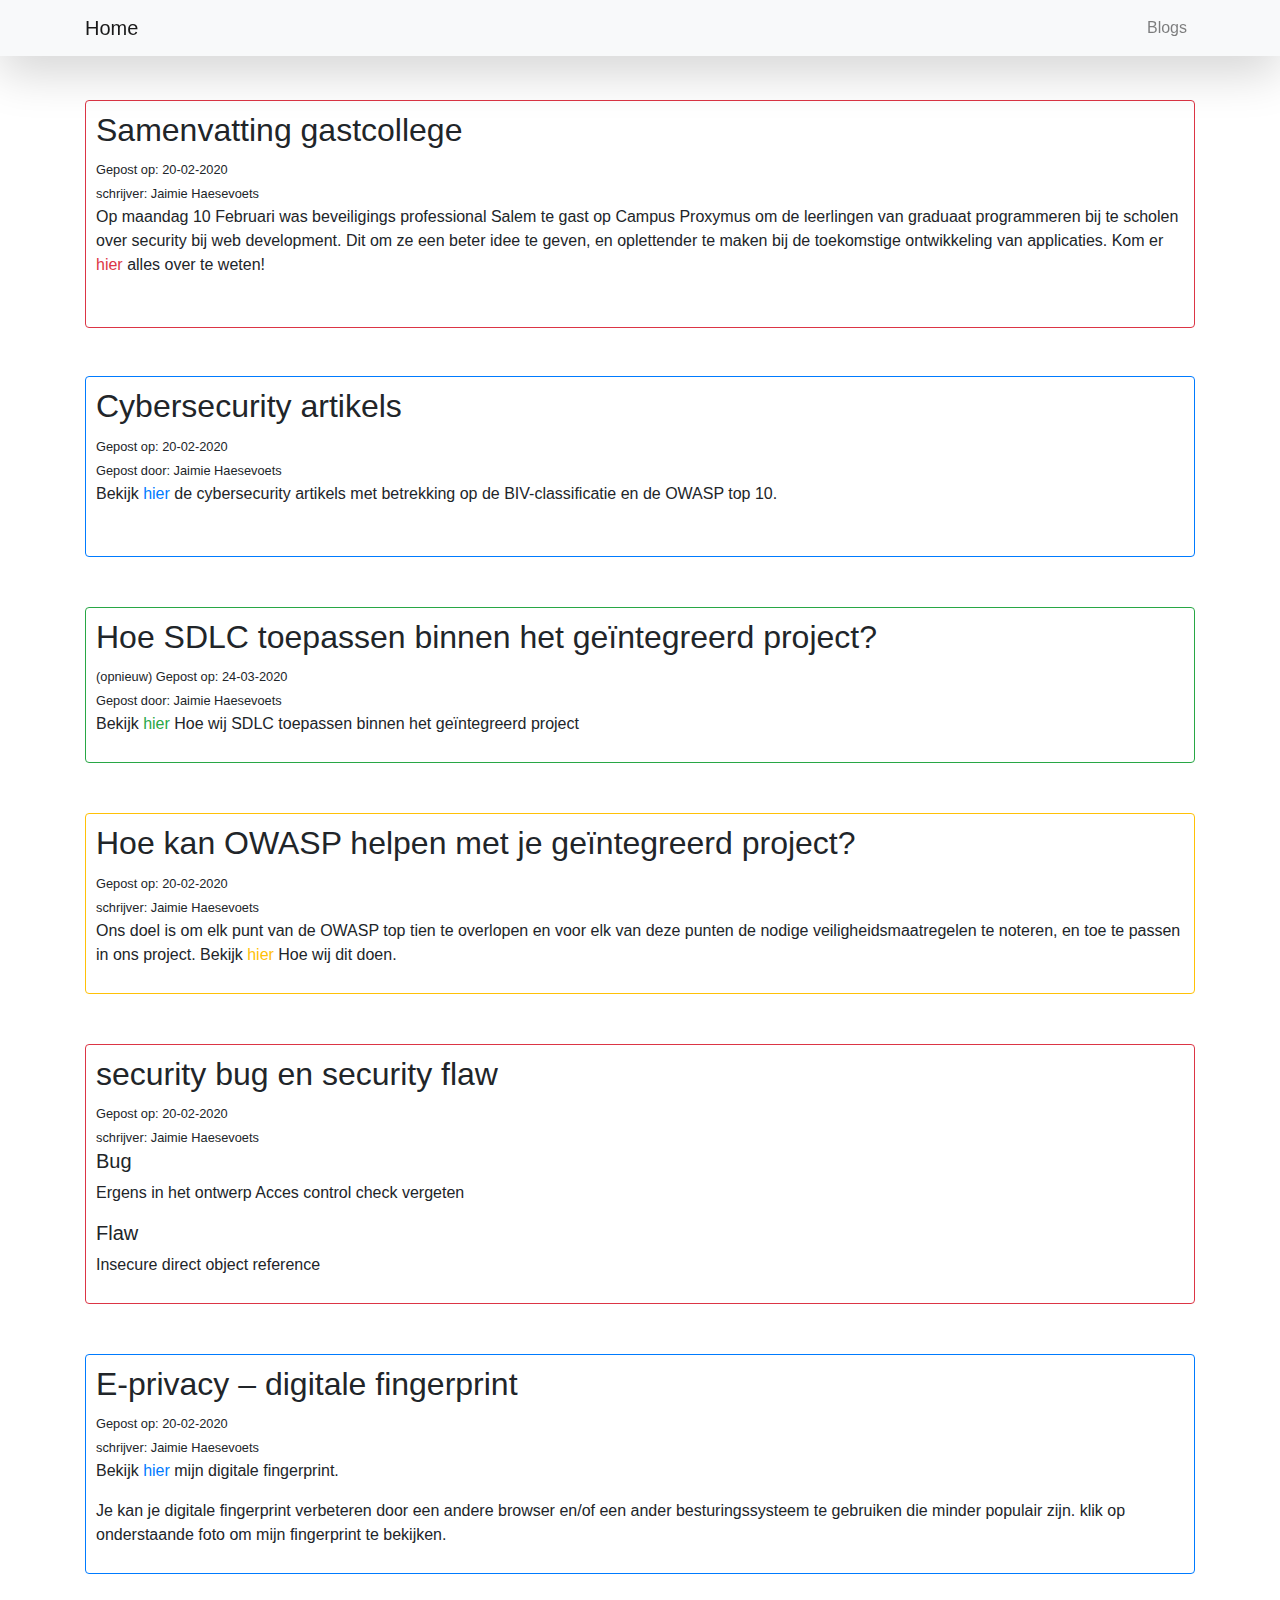
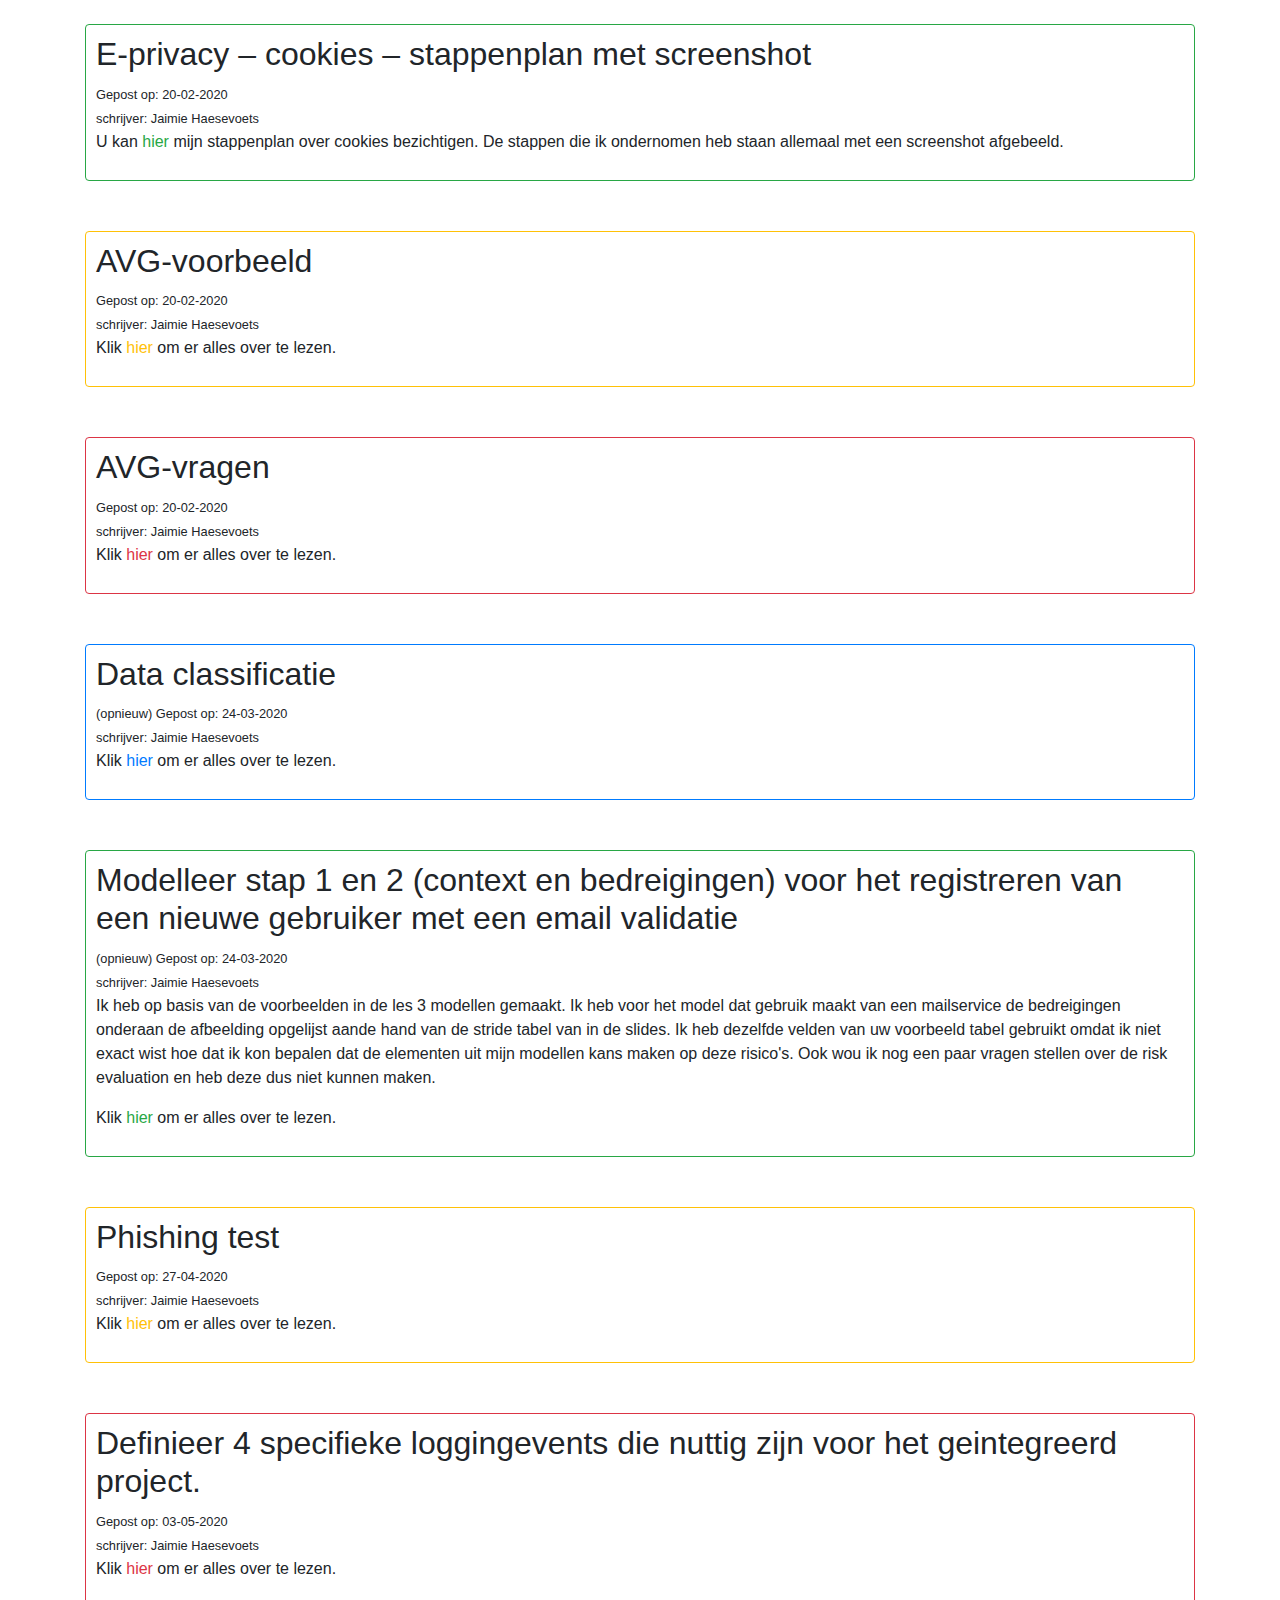
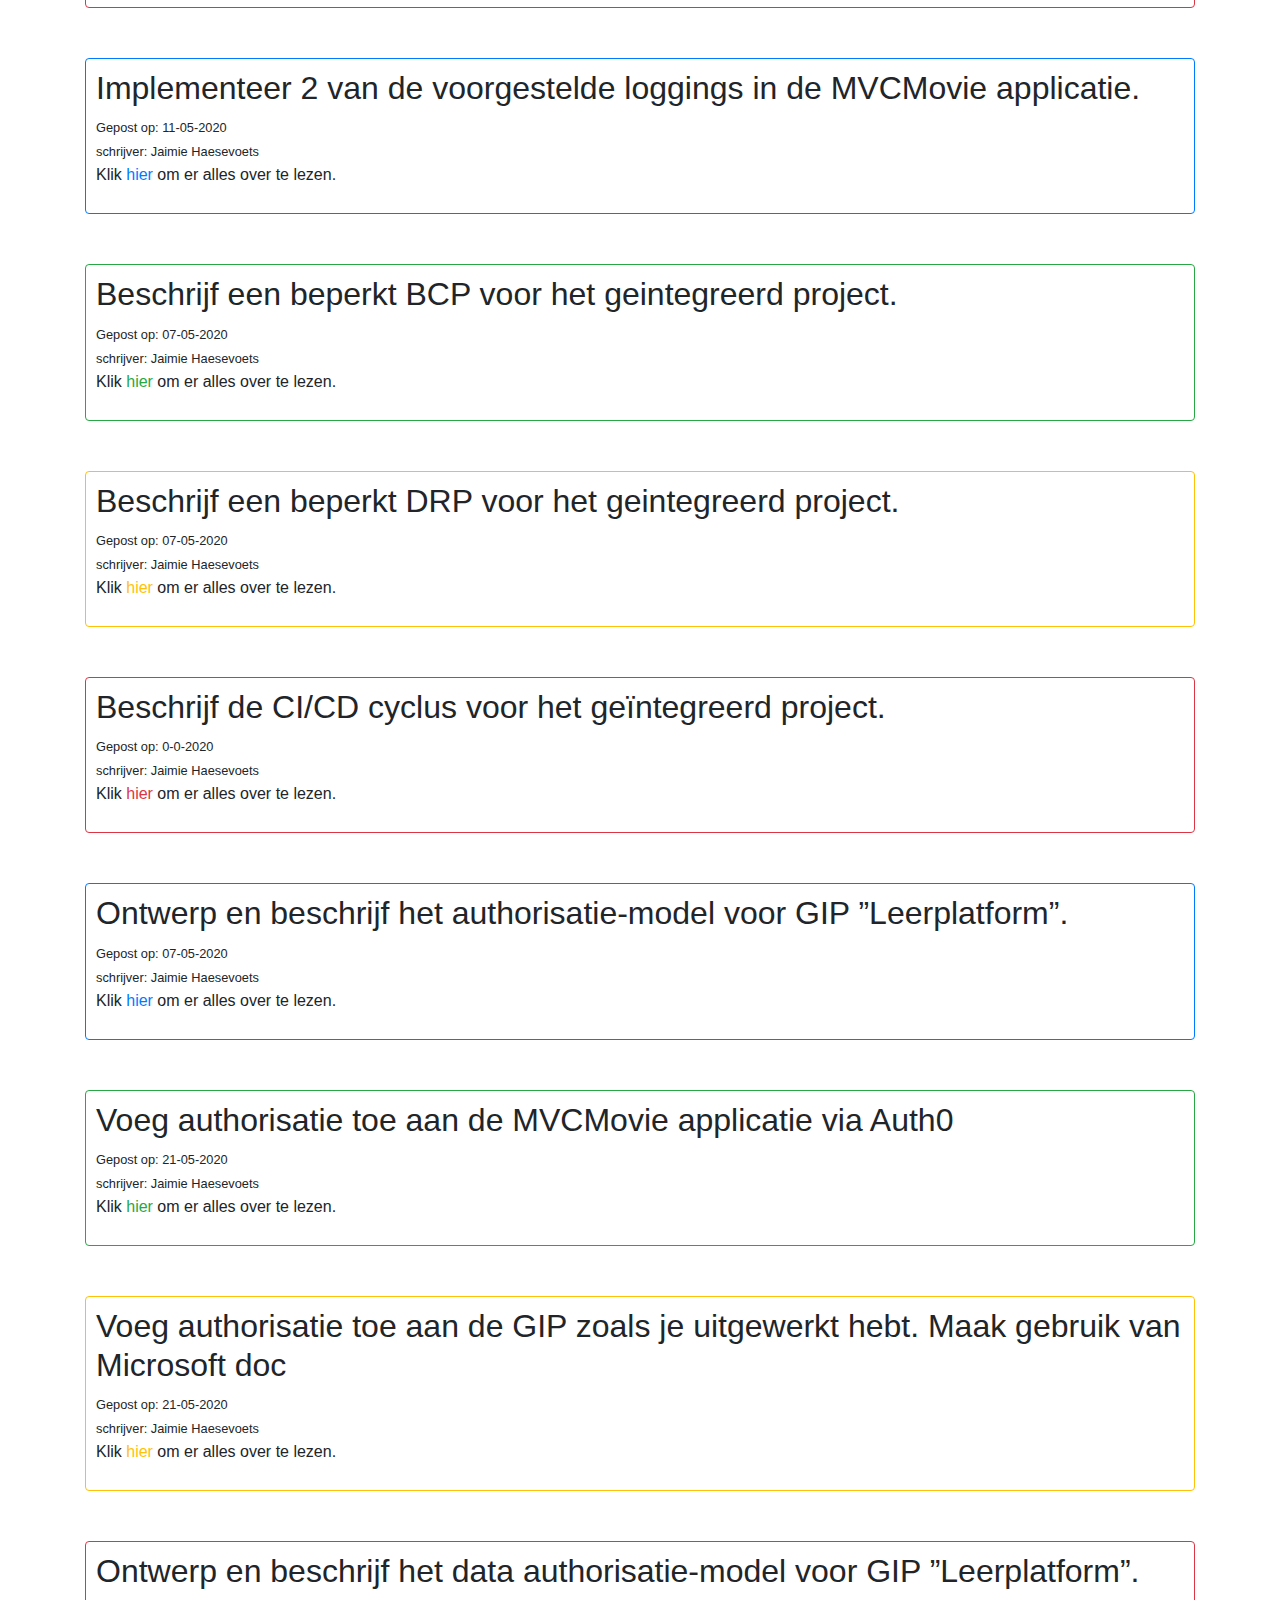
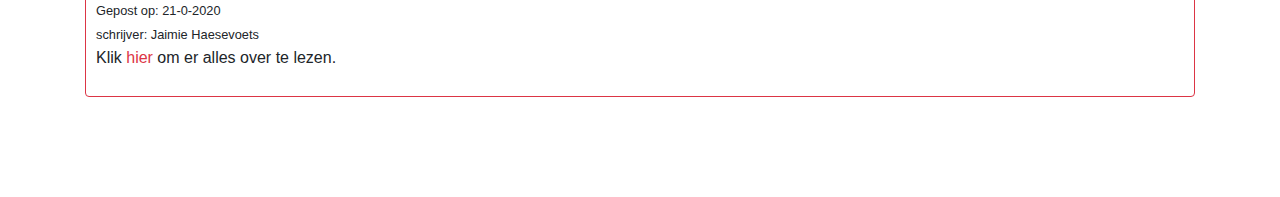
<file: Blogs.html>
<!DOCTYPE html>
<html lang="en">

<head>
    <meta http-equiv="last-modified" content="Sun, 10 Feb 2013 14:00:46 GMT " />
    <meta charset="UTF-8">
    <meta name="viewport" content="width=device-width, initial-scale=1.0">
    <title>Document</title>
    <link rel="stylesheet" href="index.html">
    <link rel="stylesheet" type="text/css" href="Styles/style.css">
    <link href="https://stackpath.bootstrapcdn.com/bootstrap/4.4.1/css/bootstrap.min.css" rel="stylesheet" integrity="sha384-Vkoo8x4CGsO3+Hhxv8T/Q5PaXtkKtu6ug5TOeNV6gBiFeWPGFN9MuhOf23Q9Ifjh" crossorigin="anonymous">
    <script src="https://ajax.googleapis.com/ajax/libs/jquery/3.4.1/jquery.min.js"></script>


    <script src="https://stackpath.bootstrapcdn.com/bootstrap/4.4.1/js/bootstrap.bundle.min.js" integrity="sha384-6khuMg9gaYr5AxOqhkVIODVIvm9ynTT5J4V1cfthmT+emCG6yVmEZsRHdxlotUnm" crossorigin="anonymous"></script>
</head>

<body>
    <nav class="navbar navbar-expand-lg navbar-light bg-light shadow-lg fixed-top">
        <div class="container">
            <a class="navbar-brand" href="index.html">Home</a>
            <button class="navbar-toggler" type="button" data-toggle="collapse" data-target="#navbarResponsive" aria-controls="navbarResponsive" aria-expanded="false" aria-label="Toggle navigation">
                <span class="navbar-toggler-icon"></span>
            </button>
            <div class="collapse navbar-collapse" id="navbarResponsive">
                <ul class="navbar-nav ml-auto">
                    <li class="nav-item bread">
                        <a class="nav-link" href="Blogs.html">Blogs</a>
                    </li>

                </ul>
            </div>
        </div>
    </nav>

    <div class="container">
        <div class="paddingArticleS">
            <article class="border border-danger rounded " id="theMargin">
                <header>
                    <h2>Samenvatting gastcollege </h2>

                </header>
                <footer><small>Gepost op: 20-02-2020 </small></footer>
                <footer><small>schrijver: Jaimie Haesevoets </small></footer>
                <p>Op maandag 10 Februari was beveiligings professional Salem te gast op Campus Proxymus om de leerlingen van graduaat programmeren bij te scholen over security bij web development. Dit om ze een beter idee te geven, en oplettender te maken bij de toekomstige ontwikkeling van applicaties. Kom er <a data-toggle="collapse" href="#collapseExample" role="button" aria-expanded="false" aria-controls="collapseExample" class="text-danger">
                        hier
                    </a> alles over te weten!</p><br>


                <div class="collapse" id="collapseExample">
                    <hr class="horRow4">
                    <h5>De context</h5>
                    Het gastcollege begon met de veelvoorkomende misverstanden, die betrekking hebben op de beveiliging van onze applicaties.
                    Een van deze misverstanden was: “Onze applicatie is veilig, we hebben een firewall”, of "Onze applicatie is veilig want we hebben SSL". Er werd aangehaald dat je voor je eigen veiligheid regelmatig zelf je firewall moet nakijken, want het is mogelijk dat je al gehackt bent zonder dat je dit zelf door hebt. Het probleem is echter vaak dat klanten en bedrijven vaak niet genoeg weten over beveiliging en ze er de ernst niet van in zien. Ze willen gewoon een snelle applicatie die goed werkt en er wordt niet verder gekeken dan dat. We hebben de statistieken bekeken van welke soort cyberaanvallen het vaakst voorkomen en waar we dus het meest alert voor moeten zijn. Je kan bijvoorbeeld je systeem zelf proberen te laten hacken (bug bounty) zodat de hackers de fouten vinden in je systeem en je deze kan aanpakken. <br>Als je zelf wilt kijken of je persoonlijke gegevens mogelijks ergens gelekt zijn, klik <a href="https://haveibeenpwned.com/" target="_blank"> hier</a>.
                    <br><br>
                    <h5>Attacker model</h5>
                    Een aanvalsmodel is een classificatie van cryptografische aanvallen die het soort toegang specificeren dat een <a href="#" data-toggle="tooltip" title="persoon die doet aan het analyseren en ontcijferen van codes, cijfers en cryptogrammen">cryptanalyst</a> heeft tot een aangevallen systeem wanneer het probeert een gecodeerd bericht te “breken”, dat door het systeem word genegeerd. <br><br>
                    <h5>Technical attacks and Common vulnerabilities – OWASP Top 10.</h5>

                    Dit onderdeel bevat de top 10 meest belangrijke web applicatie beveiligings risico’s. Dit onderwerp werd het langst besproken en was naar zeggen van de docent ook het belangrijkste. <br><br>
                    <h5>1. Injection</h5>
                    Dit is het misleiden van een applicatie om onbedoelde commando’s naar zijn “bron” te versturen. De typische scenario’s bij dit soort aanvallen bevat data manipulatie en het stelen van account informatie. Je kan jezelf hiertegen beschermen: vertrouw nooit user input (server-side input validatie gebruiken), Perform context-specific output encoding (het vervangen van HTML karakters naar hun gecodeerde vorm).
                    <br><br>
                    <h5>2. Broken authentication</h5>
                    Kwetsbaarheden bij authenticatie systemen kunnen aanvallers toegang geven tot accounts van gebruikers, en zelfs de mogelijkheid geven om een heel systeem “over te nemen”. Een aanvaller kan dus bijvoorbeeld een lijst gegevens met duizenden login gegevens vastkrijgen, en een script gebruiken om deze (username/password) combinaties in te loggen op het systeem.
                    De strategieën voor het voorkomen hiervan zijn werken met “2 stap authenticatie”, en een Limiet zetten op het aantal keer dat men kan proberen inloggen met foutieve gebruikersnamen/wachtwoorden.
                    <br><br>
                    <h5>3. Sensitive data exposure</h5>
                    Veel web applicaties en API’s beschermen vaak gevoelige data niet goed. Aanvallers kunnen deze informatie stelen of aanpassen om fraude of andere misdaden te plegen. Deze gegevens kunnen dan worden aangepast bij het verzenden, of op de plaats waar ze opgeslagen staan. Een typische oorzaak van data exposure is het versturen van gegevens in gewone leesbare tekst of het gebruiken van oude “zwakke” cryptografische algoritmen. Je kan jezelf beschermen door controles uit te voeren, je data te versleutelen en ervoor zorgen dat je up-to-date algoritmes gebruikt. <br><br>
                    <h5>4. XML External Entities (XXE)</h5>
                    Dit is een aanval op een web applicatie die XML input vertaalt. Deze input kan verwijzen naar een externe entiteit (bijvoorbeeld harde schijf). Een XML vertaler kan misleid worden om data naar een onbevoegde externe entiteit te sturen, die gevoelige data direct naar de aanvaller kan sturen.
                    Je kan jezelf beschermen door eenvoudigere data formats te gebruiken zoals JSON. <br>


                    <h5>5. Broken Access Control</h5>
                    Toegangscontrole verwijst naar een systeem dat de toegang tot informatie of functionaliteit beheert. Met gebroken toegangscontroles kunnen aanvallers autorisatie omzeilen en taken uitvoeren alsof ze bevoorrechte gebruikers zijn, zoals beheerders. Een typisch scenario: Toegangscontroles omzeilen door de URL, de interne applicatiestatus of de HTML-pagina te wijzigen. Hoe kan je dit voorkomen? Limiteer API en controller toegang om de schade te minimaliseren van geautomatiseerde aanvalstooling, houd toegangscontrolefouten in de gaten en waarschuw beheerders indien nodig. Implementeer eenmaal toegangscontrolemechanismen en hergebruik deze in de hele applicatie. <br><br>
                    <h5>6. Security Misconfiguration</h5>
                    Dit is de meest voorkomende kwetsbaarheid. Dit is vaak het gevolg door gebruik van standaardconfiguraties of het weergeven van overdreven uitgebreide fouten. Als fouten te uitgebreid getoond worden, kunnen deze kwetsbaarheden tonen in het systeem. Dit kan worden beperkt door ongebruikte functies te verwijderen en de foutmeldingen te veralgemenen. <br><br>
                    <h5>7. Cross-Site Scripting</h5>
                    Cross-Site Scripting kwetsbaarheden treden op wanneer webapplicaties gebruikers toelaten om aangepaste code toe te voegen aan een URL-pad of op een website die door andere gebruikers wordt gezien. Een aanvaller kan bijvoorbeeld een e-mail sturen naar een slachtoffer dat afkomstig lijkt te zijn van een vertrouwde bank. Deze link kan kwaadwillige JavaScript-code aan het einde van de URL hebben getagd. Als de site van de bank hier niet goed tegen beveiligd is, wordt die schadelijke code uitgevoerd in de webbrowser van het slachtoffer wanneer deze op de link klikt. Hoe kan je dit voorkomen? Vertrouw nooit user input, voer Contextspecifieke uitvoercodering uit. <br><br>
                    <h5>8. Insecure Deserialization</h5>
                    <a href="#" data-toggle="tooltip" title="het creëren van een object uit een opeenvolging van bytes">Deserialization</a>
                    kan een aanvaller in staat stellen om code in de applicatie van op afstand uit te voeren, <a href="#" data-toggle="tooltip" title="geschreven naar schijf">geserialiseerde</a> objecten te wijzigen/verwijderen, of injectie aanvallen uit te voeren. Hoe kan je dit voorkomen? Implementeren van integriteitscontroles zoals digitale handtekeningen op geserialiseerde objecten. <br><br>
                    <h5>9. Using Components With Known Vulnerabilities</h5>
                    Componenten, zoals libraries, frameworks en andere softwaremodules, werken met dezelfde rechten als de toepassing. Als een kwetsbaar onderdeel wordt uitgebuit, kan een aanval ernstig gegevensverlies of serverovername veroorzaken.
                    Hoe voorkomen? Verwijder niet gebruikte dependencies, onnodige toepassingen, componenten en documenten. <br><br>
                    <h5>10. Insufficient Logging and Monitoring</h5>
                    Veel webapplicaties ondernemen onvoldoende stappen om datalekken op te sporen. Dit zet aanvallers in staat om regelmatig over te stappen naar andere systemen en bedreigingen.
                    Je kan niet aannemen dat de preventiemaatregelen hun werk doen, dus raad OWASP aan om voldoende logging/monitoring te doen, en een plan te hebben voor wanneer er iets misgaat.


                </div>
            </article><br><br>
            <div class="paddingArticleNumber">
                <article class="border border-primary rounded " id="theMargin">
                    <header>
                        <h2>Cybersecurity artikels</h2>

                    </header>
                    <footer><small>Gepost op: 20-02-2020 </small></footer>
                    <footer><small>Gepost door: Jaimie Haesevoets </small></footer>
                    <p>Bekijk <a data-toggle="collapse" href="#artikel" role="button" aria-expanded="false" aria-controls="artikel" class="text-primary">
                            hier
                        </a> de cybersecurity artikels met betrekking op de BIV-classificatie en de OWASP top 10. </p><br>

                    <div class="collapse" id="artikel">
                        <hr class="horRow1">
                        <h5>BIV-classificatie</h5><br>
                        <h6>1. Beschikbaarheid:</h6>
                        <p> GitHub hit with the largest DDoS attack ever seen: <a href="https://www.zdnet.com/article/github-was-hit-with-the-largest-ddos-attack-ever-seen/" target="_blank">DoS attack </a></p>
                        <h6>2. Integriteit</h6>
                        <p>Ransomware attack forces 2-day shutdown of natural gas pipeline: <a href="https://nakedsecurity.sophos.com/2020/02/20/ransomware-attack-forces-2-day-shutdown-of-natural-gas-pipeline/" target="_blank">cryptography</a></p>
                        <h6>3. Vertrouwelijkheid</h6>
                        <p>Hackers leak state emails and passwords: <a href="https://edition.mv/news/15053" target="_blank">Encryption – Decryption - Hashing and passwords </a></p><br>
                        <h5>OWASP top 10</h5><br>
                        <h6>Injection</h6>
                        <p>Stuffing nonsense: Persistent cyberpunks are pummelling banks' public APIs, warns Akamai.
                            Security biz clocked 55 million malicious login attempts on a client: <a href="https://www.theregister.co.uk/2020/02/20/bank_api_new_target_du_jour_akamai/" target="_blank">Data manipulation</a></p>
                    </div>
                </article>
            </div>

            <div class="paddingArticleNumber">
                <article class="border border-success rounded" id="theMargin">
                    <header>
                        <h2>Hoe SDLC toepassen binnen het geïntegreerd project? </h2>
                    </header>
                    <footer><small>(opnieuw) Gepost op: 24-03-2020 </small></footer>
                    <footer><small>Gepost door: Jaimie Haesevoets </small></footer>
                    <p>Bekijk <a data-toggle="collapse" href="#SDLC" role="button" aria-expanded="false" aria-controls="SDLC" class="text-success">
                            hier
                        </a> Hoe wij SDLC toepassen binnen het geïntegreerd project</p>
                    <div class="collapse" id="SDLC"><br>


                        <hr class="horRow2">
                        <h5>Planning</h5>
                        <p>In de aula werden er groepen gekozen, we zijn dan samengekomen tot: Thomas, Tim, Jaimie, Joni en Karel. De eerste dag van de krokusvakantie zijn wij op school samengekomen om te werken aan ons project. We zijn begonnen met de planning fase.
                            We hebben hier nagedacht over welke veelvoorkomende risico’s aandacht vereisen tijdens het ontwikkelen van de applicatie, zo konden we ons ook voorbereiden op eventuele aanvallen.

                        </p>
                        <h5>Requirement analysis</h5>
                        <p>Tijdens deze fase hebben we gekeken welke technologie, frameworks en taal we gebruiken bij het ontwikkelen van de applicatie.
                            We hebben dan gekeken welke kwetsbaarheden van deze tools onze applicatie onveilig kunnen maken.

                        </p>
                        <h5>Design fase</h5>
                        <p>Hier pakken we de risico’s aan die in de voorafgaande fases zijn geanalyseerd. Ook passen we threat moddeling toe. Dit doen we om bedreigingen zo vroeg mogelijk te identificeren en te beheren. Dit helpt ons als team om vanaf het begin een incidentenresponseplan te ontwikkelen, waarbij de juiste maatregelen worden getroffen vroeg voordat de schade ingewikkelder wordt.
                        </p>

                        <h5>Development</h5>
                        <p>Als ontwikkelaars zorgen wij ervoor dat de applicatie is gebouwd met de meest veilige functies. Tijdens het ontwikkelen van deze functies gaan wij proberen denken als een aanvaller. Zo kunnen wij de kwetsbaarheden van de functie ontdekken. Wij volgen dan een checklist voor veilige codering die ervoor zorgt dat belangrijke beveiligingsgebeurtenissen worden geregistreerd en toegepast.
                            We bekijken ook of onze thread moddeling nog correct is en passen deze eventueel aan naar nieuw ontdekte bedreigingen voor de applicatie.

                        </p>
                        <h5>Testing</h5>
                        <p>Eerst voeren we statische analyse uit: dit wil zeggen dat we de code gaan analyseren (zonder de applicatie uit te voeren) voor zo de exacte locatie van de zwakke punten te identificeren.
                            Nadien dien we een dynamische analyse: we identificeren zwakke punten door de software uit te voeren, dit helpt bij het opsporen van infrastructuurfouten.
                            We handteren ook fuzzing: dit houdt in dat wij ongeldige en willekeurige karakters/gegevens aan onze applicatie geven om te controleren dat de gebruiker of aanvaller deze zelf niet kan ingeven en misbruiken (bijvoorbeeld door injectie).
                            Wat we ook nog kunnen doen om de applicatie te testen en eventuele fouten op te sporen is: Penetratietesten van derden.
                            Dit houd in dat we de applicatie laten aanvallen door andere personen die geen deel uitmaken van het team, zo dat zij de mogelijke bedreigingen en fouten opsporen.

                        </p>
                        <h5>Maintenance</h5>
                        <p>We zijn voorbereid op eventuele fouten of risico’s die vooraf niet bepaald waren en zorgen dat als deze zich voor doen dat de configuratie correct wordt uitgevoerd.</p>

                    </div>
                </article>
            </div>









            <div class="paddingArticleNumber">
                <article class="border border-warning rounded" id="theMargin">
                    <header>
                        <h2>Hoe kan OWASP helpen met je geïntegreerd project? </h2>
                        <footer><small>Gepost op: 20-02-2020 </small></footer>
                        <footer><small>schrijver: Jaimie Haesevoets </small></footer>
                    </header>

                    <p>Ons doel is om elk punt van de OWASP top tien te overlopen en voor elk van deze punten de nodige veiligheidsmaatregelen te noteren, en toe te passen in ons project. Bekijk <a data-toggle="collapse" href="#OWASP" role="button" aria-expanded="false" aria-controls="OWASP" class="text-warning">
                            hier
                        </a> Hoe wij dit doen.</p>
                    <div class="collapse" id="OWASP"><br>
                        <hr class="horRow3">
                        <h5>Injection</h5>
                        <p>Hier gaan we zorgen voor server-zijde input validatie: dit wil zeggen dat we alle inputvelden van onze applicatie gaan ter beschikking stellen voor de gebruikers. Deze input gaan we controleren op foutieve karakters en of SQL commando strings,… Zodat aanvallers geen onbedoelde commando’s kunnen sturen.</p>
                        <h5>Broken authentication</h5>
                        <p>We gaan onze applicatie van een 2 factor authentication systeem voorzien. Dit zorgt ervoor dat bij spraken van een gegevenslek de aanvaller niet kan inloggen met een gebruikersnaam en wachtwoord combinatie. Dit omdat hij nog een tweede code moet ingeven die bijvoorbeeld op de gsm/tablet van de gebruiker gegenereerd zal worden.
                            Ook gaan we een limiet zetten op het aantal keer dat men kan proberen inloggen met een foutieve gebruikersnaam en wachtwoord.
                        </p>
                        <h5>Sensitive data exposure</h5>
                        <p>We hebben de data van onze applicatie beschermd door hem te hosten achter een firewall. Deze data is enkel beschikbaar op 1 willekeurig poortnummer en alleen maar beschikbaar met de juiste login gegevens.</p>
                        <h5>XML External Entities (XXE)</h5>
                        <p>Voor ons project zullen we JSON data format gebruiken.</p>
                        <h5>Broken Access Control</h5>
                        <p>Bij elke toegangscontrole zal er gekeken worden wie de gebruiker is, ook kijken we telkens of hij de juiste bevoegdheid heeft. Als hij geen toegang heeft krijgt deze een aangepaste en correcte foutmelding. We gaan eenmaal een toegangscontrolemechanisme implementeren en hergebruiken doorheen de hele applicatie.</p>
                        <h5>Security Misconfiguration</h5>
                        <p>Als bij het uitvoeren van een taak in de applicatie een bepaalde error verschijnt omdat de gebruiker in kwestie een actie onderneemt waar hij niet voor bevoegd is, of deze een fout geeft in het systeem. Zullen we zorgen voor de juiste veralgemeende foutmelding. Dit in front end en back end niveau.</p>
                        <h5>Cross-Site Scripting</h5>
                        <p>Hier beschermen we ons op dezelfde manier als bij injection.</p>
                        <h5>Insecure Deserialization</h5>
                        <p>Beschermen hiertegen kan door andere data-formaten te gebruiken dan de originele standaard. Dit doen we door JSON te gebruiken. <br>Ook Gebruiken we een firewall die schadelijke of onbevoegde onveilige deserialisatie kan detecteren. </p>
                        <h5>Using Components With Known Vulnerabilities</h5>
                        <p>Hier zorgen we ervoor dat we alle niet-gebruikte dependencies, onnodige toepassingen, componenten en documenten verwijderen uit de applicatie. Dit zodat deze niet tegen onszelf gebruikt kunnen worden.</p>
                        <h5>Insufficient Logging and Monitoring</h5>
                        <p>We hebben ons voorgenomen om logging/monitoring te doen op onze applicatie zodat aanvallen vroegtijdig ontdekt of onderschept kunnen worden. Ook hebben we een plan opgesteld voor als er toch een aanval gebeurt, zo kunnen we snel en op tijd handelen om de schade van de applicatie te beperken.</p>
                    </div>
                </article>
            </div>










            <div class="paddingArticleNumber">
                <article class="border border-danger rounded" id="theMargin">
                    <header>
                        <h2>security bug en security flaw</h2>
                    </header>
                    <footer><small>Gepost op: 20-02-2020 </small></footer>
                    <footer><small>schrijver: Jaimie Haesevoets </small></footer>
                    <h5>Bug</h5>
                    <p>Ergens in het ontwerp Acces control check vergeten</p>
                    <h5>Flaw</h5>
                    <p>Insecure direct object reference</p>
                    <!-- 
                                <p>Bekijk <a href="#" target="_blank" class="text-danger"> hier </a> niks.</p>
                                 <div class="collapse" id="#">
                        <hr class="horRow...">
                        
                    </div>      
                    
                      -->



                </article>
            </div>
            <div class="paddingArticleNumber">
                <article class="border border-primary rounded " id="theMargin">
                    <header>
                        <h2>E-privacy – digitale fingerprint</h2>
                    </header>
                    <footer><small>Gepost op: 20-02-2020 </small></footer>
                    <footer><small>schrijver: Jaimie Haesevoets </small></footer>
                    <p>Bekijk <a href="https://imgur.com/a/VYTT1Tq#jePS4ND" target="_blank" class="text-primary"> hier </a>mijn digitale fingerprint.</p>
                    <p>Je kan je digitale fingerprint verbeteren door een andere browser en/of een ander besturingssysteem te gebruiken die minder populair zijn. klik op onderstaande foto om mijn fingerprint te bekijken.</p>


                </article>
            </div>

            <div class="paddingArticleNumber">
                <article class="border border-success rounded " id="theMargin">
                    <header>
                        <h2>E-privacy – cookies – stappenplan met screenshot
                        </h2>
                        <footer><small>Gepost op: 20-02-2020 </small></footer>
                        <footer><small>schrijver: Jaimie Haesevoets </small></footer>
                    </header>
                    <p>U kan <a data-toggle="collapse" href="#cookies" role="button" aria-expanded="false" aria-controls="collapseExample" class="text-success"> hier </a> mijn stappenplan over cookies bezichtigen. De stappen die ik ondernomen heb staan allemaal met een screenshot afgebeeld.</p>
                    <div class="collapse" id="cookies">
                        <hr class="horRow2">
                        <h5>Opzoeken en verwijderen van opgeslagen cookies voor www.kpn.nl, www.kbc.be, www.siriuslegaladvocaten.be</h5>
                        <div id="cookie1" class="carousel slide" data-ride="carousel">
                            <div class="carousel-inner">
                                <div class="carousel-item active">
                                    <img class="d-block w-100" src="Images/cookies1.JPG" alt="First slide">
                                </div>
                                <div class="carousel-item">
                                    <img class="d-block w-100" src="Images/cookies2.JPG" alt="Second slide">
                                </div>
                                <div class="carousel-item">
                                    <img class="d-block w-100" src="Images/cookies3.JPG" alt="Third slide">
                                </div>

                            </div>
                            <a class="carousel-control-prev" href="#cookie1" role="button" data-slide="prev">
                                <span class="carousel-control-prev-icon" aria-hidden="true"></span>
                                <span class="sr-only">Previous</span>
                            </a>
                            <a class="carousel-control-next" href="#cookie1" role="button" data-slide="next">
                                <span class="carousel-control-next-icon" aria-hidden="true"></span>
                                <span class="sr-only">Next</span>
                            </a>
                        </div>
                        <hr class="horRow2">
                        <h5>Bij het bezoeken van de website kreeg ik de vraag om cookies te accepteren. <br> Ik ben naar het cookiebeleid gegaan en heb de instellingen bekeken. <br> Nadien bij het het heropenen van de pagina kreeg ik opnieuw diezelfde vraag. <br> Dit omdat ik de cookies niet geaccepteerd had. <br> Het doel van de cookies die nu geïnstalleerd stonden was om mijn veiligheid tijdens het surfen te waarborgen.</h5>

                        <div id="cookie2" class="carousel slide" data-ride="carousel">
                            <div class="carousel-inner">
                                <div class="carousel-item active">
                                    <img class="d-block w-100" src="Images/cookies4.JPG" alt="First slide">
                                </div>
                                <div class="carousel-item">
                                    <img class="d-block w-100" src="Images/cookies5.JPG" alt="Second slide">
                                </div>
                                <div class="carousel-item">
                                    <img class="d-block w-100" src="Images/cookies6.JPG" alt="Third slide">
                                </div>
                                <div class="carousel-item">
                                    <img class="d-block w-100" src="Images/cookies7.JPG" alt="Third slide">
                                </div>

                            </div>
                            <a class="carousel-control-prev" href="#cookie2" role="button" data-slide="prev">
                                <span class="carousel-control-prev-icon" aria-hidden="true"></span>
                                <span class="sr-only">Previous</span>
                            </a>
                            <a class="carousel-control-next" href="#cookie2" role="button" data-slide="next">
                                <span class="carousel-control-next-icon" aria-hidden="true"></span>
                                <span class="sr-only">Next</span>
                            </a>
                        </div>
                        <hr class="horRow2">
                        <h5>Onderaan zit u welke cookies door KBC worden geplaatst.</h5> <br>
                        <div id="cookie3" class="carousel slide" data-ride="carousel">
                            <div class="carousel-inner">
                                <div class="carousel-item active">
                                    <img class="d-block w-100" src="Images/cookies8.JPG" alt="First slide">
                                </div>
                                <div class="carousel-item">
                                    <img class="d-block w-100" src="Images/cookies9Website.JPG" alt="Second slide">
                                </div>
                                <div class="carousel-item">
                                    <img class="d-block w-100" src="Images/cookies10Website.JPG" alt="Third slide">
                                </div>
                                <div class="carousel-item">
                                    <img class="d-block w-100" src="Images/cookies11.JPG" alt="Third slide">
                                </div>

                            </div>
                            <a class="carousel-control-prev" href="#cookie3" role="button" data-slide="prev">
                                <span class="carousel-control-prev-icon" aria-hidden="true"></span>
                                <span class="sr-only">Previous</span>
                            </a>
                            <a class="carousel-control-next" href="#cookie3" role="button" data-slide="next">
                                <span class="carousel-control-next-icon" aria-hidden="true"></span>
                                <span class="sr-only">Next</span>
                            </a>
                        </div>
                        <hr class="horRow2">
                        <p>Welke verschillende soorten cookies onderscheid https://siriuslegaladvocaten.be/waar-staan-we-nu-met-de-eprivacy-verordening/.?</p>
                        <p>Noodzakelijke <br>Analytics <br>Marketing</p> <br>
                        <p>Leg voor 3 noodzakelijke cookies uit waarvoor ze nodig zijn.</p>
                        <h5>Clrailssession:</h5>
                        <p> deze cookie wordt gebruikt door Docassemble om gebruikers toegang te geven tot hun unieke sessie vanuit hun gebruikte browser. Dit door de sessie te decoderen voor de gebruiker(s). Clrailssession heeft een vervaltermijn van 24 jaar.</p>
                        <h5>CookieConsent:</h5>
                        <p> Ze slaan de cookiestatus(instellingen) van de gebruiker op voor het huidige gebruikte toestel. Het vervaltermijn van deze status is 1 jaar. Dit wel zeggen dat na de tijdsspan van 1 jaar de cookiestatus vervalt en deze opnieuw gevraagd/ingesteld moet worden.</p>
                        <h5>SESS# en secret:</h5>
                        <p> Word gebruikt door community.lawyer (een intuïtief platform dat advocaten gebruiken om apps te bouwen die het genereren van documenten automatiseren, client-inname stroomlijnen en juridische dienstverlening verbeteren) als controle en veiligheidsmaatregel om na te gaan of verzoeken naar de server worden geactiveerd door app-gebruikers van Sirius Legal Community Lawyer.</p>
                        <hr class="horRow2">
                        <h5> Lijst voor elke soort cookie een voorbeeld op Levensduur – Herkomst - functionaliteit
                        </h5><br>
                        <h5>Voorbeeld noodzakelijke cookie: secret</h5>
                        <p>Functionaliteit: ze worden gebruikt als controle en veiligheidsmaatregel om na te gaan of verzoeken naar de server worden geactiveerd door app-gebruikers van Sirius Legal Community Lawyer.</p>
                        <p>Herkomst: Sirius Legal Community Lawyer
                            De cookies eigen aan de bezochte/gebruikte onlinedienst. Dus de herkomst is Sirius Legal Community Lawyer zelf.
                        </p>
                        <p>Levensduur: De levensduur van dit soort cookies is vaak beperkt tot de sessie zelf.</p>
                        <br>
                        <h5>Voorbeeld analytics cookie: collect</h5>
                        <p>Functionaliteit: Deze cookies worden gebruikt om toezicht te houden op het gebruiksgedrag van de gebruikers op een bepaalde website. Hierdoor kan bijgehouden worden hoeveel bezoekers de website ontvangt, en wat de bezoekers het interessantst vinden. Deze cookies worden nooit geplaatst zonder toestemming van de gebruiker. Ook de gegevens die hiermee verzameld worden, worden niet voor andere doeleinden gebruikt en worden niet doorgegeven aan andere partijen.</p>
                        <p>Herkomst: google <br>
                            Deze cookies worden door een derde partij beheert of geplaatst. Dat gebeurt tijdens je bezoek of gebruik van een onlinedienst. Derdepartijcookies zorgen er dus voor dat bepaalde gegevens door je bezoek of gebruik van een onlinedienst naar derden worden gestuurd. Dat zijn bijvoorbeeld socialemediacookies of cookies van adverteerders, die ervoor zorgen dat je advertenties te zien krijgt.
                        </p>
                        <p>Levensduur: de levensduur van de “collect” cookie heeft een verval termijn per sessie. </p>
                        <h5>Voorbeeld marketing cookie: GPS</h5>
                        <p>Functionaliteit: Marketing cookies dienen om jouw surfgedrag te volgen nadat je een website hebt bezocht. Adverteerders gebruiken de gegevens die ze verzamelen over de gebruiker om hun aangepaste reclame te kunnen tonen. Ook al kies je ervoor om dit soort cookies niet zelf te gebruiken, kan het bijvoorbeeld dat derde partijen zoals bijvoorbeeld Youtube dat doen als je op een website naar een filmpje kijkt.</p>
                        <p>Herkomst: youtube</p>
                        <p>Levensduur: de levensduur van de GPS cookie bedraagt 1 dag.</p>
                    </div>

                </article>

            </div>

            <div class="paddingArticleNumber">
                <article class="border border-warning rounded " id="theMargin">
                    <header>
                        <h2>AVG-voorbeeld
                        </h2>
                        <footer><small>Gepost op: 20-02-2020 </small></footer>
                        <footer><small>schrijver: Jaimie Haesevoets </small></footer>
                    </header>

                    <p>Klik <a data-toggle="collapse" href="#AVG-Voorbeeld" role="button" aria-expanded="false" aria-controls="AVG-Voorbeeld" class="text-warning">
                            hier
                        </a> om er alles over te lezen. </p>

                    <div class="collapse" id="AVG-Voorbeeld">
                        <hr class="horRow3">
                        <h5>Lijst enkele voorbeelden van PII data en niet PII data op bij logging van een applicatie</h5><br>
                        <p>PII: Gekoppelde informatie is elk stukje persoonlijke informatie dat kan worden gebruikt om een persoon te identificeren en omvat, maar is niet beperkt tot, het volgende:</p>
                        <ul>
                            <li>
                                Voor-en achternaam
                            </li>

                            <li>Thuisadres</li>
                            <li>E-mailadres</li>
                            <li>Burgerservicenummer</li>
                            <li>Paspoortnummer</li>
                            <li>Rijbewijsnummer</li>
                            <li>Creditcardnummers</li>
                            <li>Geboortedatum</li>
                            <li>Telefoonnummer</li>
                            <li>Inloggegevens</li>
                        </ul>
                        <p>NIET PII: Niet-Persoonlijk Identificeerbare Informatie (niet-PII) zijn gegevens die niet op zichzelf kunnen worden gebruikt om een persoon te identificeren, te traceren of te lokaliseren, dus in feite het tegenovergestelde van PII.
                            Voorbeelden van niet-PII omvatten, maar zijn niet beperkt tot:
                        </p>
                        <ul>
                            <li>Apparaat-ID’s</li>
                            <li>IP-adressen</li>
                            <li>Cookies</li>
                        </ul>
                        <hr class="horRow3">
                        <h5>Veronderstel dat je voor een ziekenhuis werkt. Kan je voor elk soort doeleinde een voorbeeld van verwerking geven?
                        </h5><br>
                        <h6>Wie gebruikt uw dossier?</h6>
                        <p>Medewerkers van UZ Leuven kunnen uw dossier inkijken, zolang ze direct bij uw behandeling betrokken zijn.</p>
                        <h6>Hoe bepaalt u wie toegang heeft tot uw dossier?</h6>
                        <p>Uw patiëntendossier wordt gebruikt in UZ Leuven en de nexuzhealth-ziekenhuizen, alleen door de behandelende zorgverleners en gedurende de duur van uw behandeling. Dat maakt deel uit van het totaalpakket van onze zorgverlening. U kunt die toegang niet weigeren.</p>
                        <h6>Hebt u zelf toegang tot uw dossier?</h6>
                        <p>Als patiënt kunt u een kopie van uw medisch dossier opvragen. Na overlijden van de patiënt is enkel onrechtstreekse inzage in het patiëntendossier mogelijk via een beroepsbeoefenaar.</p>
                        <h6>Hoe zit het met privacy en de verwerking van uw persoonlijke en medische gegevens?</h6>
                        <p>Het 'Privacyreglement bij verwerking van gegevens van externe betrokkenen' is van toepassing op de verwerkingen van persoonsgegevens van de personen die rechtstreeks in contact komen met UZ Leuven. Het gaat dan onder meer over bezoekers van patiënten, professionele bezoekers, dienstverleners, deelnemers aan congressen, studiedagen, opleidingen en (publieke) events binnen UZ Leuven of andere professionele bezoekers, ontvangers van (e-)nieuwsbrieven en sollicitanten.
                            Doorgaans verwerken we gegevens wanneer u bijvoorbeeld gebruik maakt van de parking of van het wifi-netwerk. Daarnaast gebruiken we bijvoorbeeld ook bewakingscamera’s en op bepaalde afdelingen vaste camera’s voor zorgdoeleinden. Ook als u onze website bezoekt of toegangscodes tot specifieke afdelingen gebruikt verwerken we bepaalde gegevens van u. Afhankelijk van de hoedanigheid waarin u in contact komt met UZ Leuven, worden er mogelijk ook omwille van andere redenen gegevens van u verwerkt. Welke gegevens we verwerken hangt dus af van de hoedanigheid waarin u naar UZ Leuven komt en de diensten of systemen waarvan u gebruik maakt.
                        </p>
                        <h6>Hoe worden camerabeelden gebruikt en bewaard?</h6>
                        <p>De beelden worden maximaal 30 dagen opgeslagen. De toegang tot en het gebruik van de beelden is beperkt overeenkomstig het recht op privacy en de principes van het gegevensbeschermingsrecht.
                            Deze beelden worden overgedragen aan politie indien er zich strafbare feiten of verdachte situaties hebben voorgedaan. Dit op vraag van politie of op eigen initiatief.
                        </p>
                    </div>

                </article>
            </div>
            <div class="paddingArticleNumber">
                <article class="border border-danger rounded " id="theMargin">
                    <header>
                        <h2>AVG-vragen
                        </h2>
                        <footer><small>Gepost op: 20-02-2020 </small></footer>
                        <footer><small>schrijver: Jaimie Haesevoets </small></footer>
                    </header>

                    <p>Klik <a data-toggle="collapse" href="#AVG-vragen" role="button" aria-expanded="false" aria-controls="AVG-vragen" class="text-danger">
                            hier
                        </a> om er alles over te lezen. </p>

                    <div class="collapse" id="AVG-vragen">
                        <hr class="horRow4">
                        <h5>(Artikel 1) Is de GDPR van toepassing op gegevens van natuurlijke personen (=mens), dieren en/of rechtspersonen (=bedrijven).</h5>
                        <p>De GDPR wetgeving is van toepassing op natuurlijke personen, maar niet op dieren en/of bedrijven</p><br>
                        <h5>(Artikel 4) Voorbeelden van persoonlijke gegevens zijn naam en adres van een persoon. Is uw schoenmaat een persoonlijk gegeven, er zijn namelijk duizenden personen met dezelfde schoenmaat? </h5>
                        <p>Ja, schoenmaat is een kenmerkende fysieke eigenschap van de persoon.</p><br>
                        <h5>
                            Geef 5 andere voorbeelden van gegevens.
                        </h5>
                        <ol>
                            <li>Identificatienummer</li>
                            <li>online identificator</li>
                            <li>Paspoortnummer</li>
                            <li>Rijbewijsnummer</li>
                            <li>E-mailadres</li>
                        </ol>
                        <br>
                        <h5>Het adres van een NV DO-IT, valt dit onder de GDPR wetgeving? Waarom wel/niet?</h5>
                        <p>Neen: een NV is geen natuurlijk persoon</p><br>
                        <h5>(Artikel 12, 15, 16, 17, 18, 19, 20, 21, 22) De GDPR spreekt over rechten van de betrokkene-individu. Som de verschillende rechten op en vertaal dit naar een feature die je als ontwikkelaar moet voorzien in je applicatie.</h5>
                        <p>12: De verwerkingsverantwoordelijke neemt passende maatregelen opdat de betrokkene de in de artikelen 13, 14 bedoelde informatie en de in de artikelen 15 – 22, 34 bedoelde communicatie in verband met de verwerking in een beknopte, transparante, begrijpelijke en gemakkelijk toegankelijke vorm en in duidelijke en eenvoudige taal ontvangt. <br>Feature: idk </p>
                        <p>15: Recht van inzage van de betrokkene <br> Feature om op de website zelf vragen te stellen via een chat</p>
                        <p>16: Recht op rectificatie(wijziging) <br>Feature om profiel aan te passen </p>
                        <p>17: Recht op verwijdering <br>Feature: individu kan zijn profiel zelf verwijderen in de applicatie </p>
                        <p>18: Recht op beperking van de verwerking <br>Feature: een popup dat de klant zelf moet toestemmen of de gegevens mogen verwerkt worden, als hij nadien dit niet meer wil kan hij via de website dit vragen via de live chat. </p>
                        <p>19: Kennisgevingsplicht inzake rectificatie of wissing van persoonsgegevens of verwerkingsbeperking <br>Feature: de gebruiker wordt vooraf geïnformeerd en wordt gevraagd akkoord te gaan met de wetgeving. </p>
                        <p>20: Recht op overdraagbaarheid van gegevens <br> feature: in de applicatie kan de persoon zijn profiel bekijken, en hier klikken op “mijn gegevens”. </p>
                        <p>21: Recht van bezwaar <br>Feature: in onze applicatie kan de gebruiker naar de “contact” pagina gaan om een mail te sturen. </p>
                        <p>22: Geautomatiseerde individuele besluitvorming, waaronder profilering <br> Feature: we vragen aan de gebruiker toestemming te geven voor : Geautomatiseerde besluitvorming, als de gebruiker dit niet wil zal elk profiel zal door een fysieke persoon binnen het bedrijf beoordeeld worden.</p>
                        <p>22: Geautomatiseerde individuele besluitvorming, waaronder profilering <br> Feature: we vragen aan de gebruiker toestemming te geven voor : Geautomatiseerde besluitvorming, als de gebruiker dit niet wil zal elk profiel zal door een fysieke persoon binnen het bedrijf beoordeeld worden.</p>
                        <br>
                        <h5>Een individu heeft het recht dat zijn persoonlijke gegevens worden verwijderd. Motiveer telkens je antwoord. (Artikel 3)</h5>
                        <h6>Ik woon in België, moet Facebook al mijn gegevens opgeslagen in de US verwijderen op mijn vraag?</h6>
                        <p>ja, AVG is van toepassing als een organisatie geen vestiging heeft in de EU, maar wel persoonsgegevens over EU burgers verwerkt ten behoeve van het monitoren van hun gedrag. Het gaat dan om gedrag dat in de EU plaatsvindt en dus niet als een Amerikaanse organisatie EU burgers monitort als zij op vakantie zijn in de Verenigde Staten. Bij het monitoren van gedrag gaat het met name om internet monitoring, bijvoorbeeld het door middel van cookies in de gaten houden van iemands gedragingen online. Ook daarop is de Algemene Verordening Gegevensbescherming van toepassing.</p>
                        <h6>Ik woon in US, moet Facebook al mijn gegevens opgeslagen in de US verwijderen op mijn vraag?</h6>
                        <p>Neen, De Algemene Verordening Gegevensbescherming is een wet van de Europese Unie. De wet heeft dan ook alleen betrekking op de verwerking van persoonsgegevens op EU grondgebied of als de verwerking gaat over EU burgers.</p>
                        <h6>Ik woon in US, moet Facebook al mijn gegevens opgeslagen in Ierland verwijderen op mijn vraag?</h6>
                        <p>ja, Ierland maakt deel uit van de EU, dus de gegevens worden verwerkt op Europees grondgebied waardoor de AVG wetgeving hier ook van toepassing is.</p><br>
                        <h5>Leg in eigen woorden anonimisering (recital 26) en (artikel 4) pseudonimisering uit.</h5>

                        <p>Pseudonimisering: het verwerken van persoonsgegevens op een zodanige manier dat die persoonsgegevens niet meer aan een specifieke persoon kunnen gelinkt worden zonder dat er aanvullende gegevens gebruikt worden. Op voorwaarde dat deze aanvullende gegevens apart worden bewaard en technische en organisatorische maatregelen worden genomen om ervoor te zorgen dat de persoonsgegevens niet aan een geïdentificeerde of identificeerbare natuurlijke persoon worden gekoppeld. Omdat de gegevens teruggekoppeld kunnen worden, is het mogelijk om de gegevens terug te herleiden naar een natuurlijk persoon.</p>
                        <p>Anonimisering: Hierbij is het onmogelijk om versleutelingen terug te herleiden naar een natuurlijk persoon. Als de gegevens ontdaan zijn van hun identificeerbare data, is het onmogelijk deze later weer met personen in verband te leggen.</p>

                        <h5>(Artikel 4) Wat verstaat de GDPR onder verwerking. Duidt telkens aan J/N verwerking volgens GDPR</h5>

                        <p>Bereken van je loon: JA</p>
                        <p>Raadplegen van je personeelsdossier: JA</p>
                        <p>Doorsturen van je betaalopdracht: JA</p>
                        <p>Opslaan van je aankoop opdracht: NEE</p>

                        <br>
                        <h5>(Artikel 9, 10) Welke categorieën van persoonsgegevens mag je niet respectievelijk slechts onder strikte voorwaarden verwerken. Wat was de onderliggende reden van de wetgever, denk je?</h5>
                        <p>politieke opvattingen, religieuze of levensbeschouwelijke overtuigingen, of het lidmaatschap van een vakbond blijken, en verwerking van genetische gegevens, biometrische gegevens met het oog op de unieke identificatie van een persoon, of gegevens over gezondheid, of gegevens met betrekking tot iemands seksueel gedrag of seksuele gerichtheid zijn verboden.
                            De reden dat deze gegevens onder strikte voorwaarden verwerkt mogen worden is ter bescherming van de vitale belangen van de persoon. Ook indien de betrokke niet fysiek of juridisch niet in staat is zijn toestemming te geven.
                        </p>
                        <h5>(Artikel 5,25, 47, 89) Data minimisatie principe. Toegestaan/niet toegestaan? </h5>

                        <h6>Bij je bestelling van een nieuwe computer vraag ik je een bewijs van je inkomen?</h6>

                        <p>Niet toegestaan</p>


                        <h6>Je vraagt een woningkrediet aan. De bank vraag je een bewijs van je inkomen?</h6>

                        <p>Toegestaan</p>
                        <h6>Je examen resultaten zijn beschikbaar op Toledo. Je kan niet alleen jouw examen resultaten raadplegen maar ook die van je collega?</h6>
                        <p>Niet toegestaan</p>
                    </div>

                </article>
            </div>



            <div class="paddingArticleNumber">
                <article class="border border-primary rounded " id="theMargin">
                    <header>
                        <h2>Data classificatie

                        </h2>
                        <footer><small>(opnieuw) Gepost op: 24-03-2020 </small></footer>
                        <footer><small>schrijver: Jaimie Haesevoets </small></footer>
                    </header>

                    <p>Klik <a data-toggle="collapse" href="#dataclass" role="button" aria-expanded="false" aria-controls="dataclass" class="text-primary">
                            hier
                        </a> om er alles over te lezen. </p>

                    <div class="collapse" id="dataclass"><br>
                        <hr class="horRow1">
                        <p>Hieronder ziet u een tabel met alle geclassificeerde gegevens van de loonbrief. </p>
                        <p>De loonbrief valt vertrouwde informatie.</p>
                        <div id="carouselExampleControls" class="carousel slide" data-ride="carousel">
                            <div class="carousel-inner">
                                <div class="carousel-item active">
                                    <img class="d-block w-100" src="Images/dataclas1.PNG" alt="First slide">
                                </div>

                            </div>

                        </div>
                    </div>

                </article>
            </div>



            <div class="paddingArticleNumber">
                <article class="border border-success rounded " id="theMargin">
                    <header>
                        <h2>Modelleer stap 1 en 2 (context en bedreigingen) voor het registreren van een nieuwe gebruiker met een email validatie

                        </h2>
                        <footer><small>(opnieuw) Gepost op: 24-03-2020 </small></footer>
                        <footer><small>schrijver: Jaimie Haesevoets </small></footer>
                    </header>
                    <p>Ik heb op basis van de voorbeelden in de les 3 modellen gemaakt. Ik heb voor het model dat gebruik maakt van een mailservice de bedreigingen onderaan de afbeelding opgelijst aande hand van de stride tabel van in de slides.
                        Ik heb dezelfde velden van uw voorbeeld tabel gebruikt omdat ik niet exact wist hoe dat ik kon bepalen dat de elementen uit mijn modellen kans maken op deze risico's. Ook wou ik nog een paar vragen stellen over de risk evaluation en heb deze dus niet kunnen maken.</p>
                    <p>Klik <a data-toggle="collapse" href="#modellen" role="button" aria-expanded="false" aria-controls="modellen" class="text-success">
                            hier
                        </a> om er alles over te lezen. </p>

                    <div class="collapse" id="modellen"><br>
                        <hr class="horRow2">
                        <p>Het onderstaande model is gebaseerd op het gebruiken van een mailservice.</p>
                        <div id="modellencar" class="carousel slide" data-ride="carousel">
                            <div class="carousel-inner">
                                <div class="carousel-item active">
                                    <img class="d-block w-100" src="Images/JUIST1.PNG" alt="Model 1">
                                </div>
                            </div><br><br>


                            <div class="container">
                                <h5>External entity</h5>
                                <ul>
                                    <li>Gebruiker
                                        <p>spoofing: De gebruiker denkt dat hij met systeem aan het interageren is, maar eigenlijk is hij met een ander systeem aan het interageren dat onder controle van de aanvaller kan staan. Hierdoor kan de aanvaller bijvoorbeeld aanmeldgegevens proberen te ontfutselen.
                                        </p>
                                        <p>
                                            Repudiation: De gebruiker kan verklaren dat hij een gebruiker niet heeft aangemaakt.
                                        </p>
                                    </li> <br>
                                    <li>
                                        Mailserver
                                        <p>Spoofing: De gebruiker denkt dat hij een bevestigingsmail krijgt van de mailserver voor account activatie. De aanvaller kan zich voor doen als de mailserver en zal zo gegevens van de gebruiker proberen ontfutselen.</p>
                                        <p>
                                            Tampering: De aanvaller kan verkeer van en naar de server proberan aanpassen.
                                            Hierdoor kan hij op veel manieren de server onbruikbaar maken of gegevens stelen.
                                        </p>
                                        <p>
                                            Information disclosure: Er is altijd een kans op data lekkage. Dit kan zijn door phishing, malware of een aanvaller die fysieke toegang krijgt tot de e-mailserver.
                                        </p>
                                        <p>
                                            Denail of service: Een e-mailserver is vatbaar voor deze aanvallen. Als een aanvaller een e-mail service stopt, kan zowel de communicatie als de productiviteit ernstig verstoord worden.
                                        </p>

                                    </li>
                                </ul>
                                <h5>Process</h5>
                                <ul>
                                    <li>
                                        Indienen(registratieformulier)
                                        <p>
                                            spoofing: Het systeem denkt dat het registratiegegevens naar de active directory stuurt, maar stuurt dit eigenlijk naar de aanvaller.
                                        </p>
                                        <p>
                                            Tampering: De code zou resources op het systeem kunnen wijzigen.
                                        </p>
                                        <p>
                                            Repudiation: Het kan niet bewezen worden dat de juiste gebruiksgegevens worden doorgegeven.
                                        </p>
                                        <p>
                                            Information disclosure: Door het foutief invullen van de velden, is er een kans dat het systeem (door middel van een foutmelding die niet correct is afgehandeld) informatie vrijgeeft over de applicatie en zijn structuur. Deze informatie kunnen aanvallers dan misbruiken.
                                        </p>
                                        <p>
                                            Denial of service: De code zou alle resources van het systeem kunnen
                                            innemen (bv. herhaaldelijk grote files aanmaken om de schijfruimte
                                            te vullen) waardoor het systeem onbruikbaar wordt.
                                        </p>
                                        <p>
                                            Elevation of privilege: Code zou acties kunnen uitvoeren die de gebruiker normaal gezien niet zou kunnen uitvoeren. Bijvoorbeeld zich registreren als een administrator.
                                        </p>
                                    </li><br>
                                    <li>
                                        Active Directory
                                        <p>
                                            Spoofing: Active directory denkt dat hij regiistratiegegevens binnen krijgt, aanvallers kunnen dit vervangen hebben met kwaadaardige input.
                                        </p>
                                        <p>
                                            Tampering: Een aanvaller kan de gegevens onderscheppen en deze aanpassen.
                                        </p>
                                        <p>
                                            Repudiation: Kan niet bewezen worden dat gebruikersgegevens ontvangen zijn.
                                        </p>
                                        <p>
                                            Information disclosure: Door het foutief invullen van de velden, is er een kans dat het systeem (door middel van een foutmelding die niet correct is afgehandeld) informatie vrijgeeft over de applicatie en zijn structuur. Deze informatie kunnen aanvallers dan misbruiken.
                                        </p>
                                        <p>
                                            Denial of service: De code zou alle resources van het systeem kunnen
                                            innemen (bv. herhaaldelijk grote files aanmaken om de schijfruimte
                                            te vullen) waardoor het systeem onbruikbaar wordt.
                                        </p>
                                        <p>
                                            Elevation of privilege: Het proces kan gebruikt worden om eventuele gebruikergegevens van andere gebruikers op te vragen/te overschrijven.
                                        </p>
                                    </li> <br>
                                    <li>
                                        Aanvragen correcte gegevens
                                        <p>
                                            Spoofing: Het systeem denkt dat het de gebruiksgegevens (de correcte en niet correcte velden) naar de gebruiker stuurt maar stuurt dit naar de aanvaller.
                                        </p>
                                        <p>
                                            Tampering: Deze aanvraag kan onderschept en aangepast worden om bijvoorbeeld de gebruiker via een kwaadardige link zich opnieuw te laten registren, om zo zijn gegevens in handen te krijgen.
                                        </p>
                                        <p>
                                            Repudiation: Kan niet bewijzen of aanvraag naar correcte gegevens uitgevoerd is.
                                        </p>
                                        <p>
                                            Information disclosure: Als een foutmelding niet correct is afgehandeld, kan deze gevoelige informatie over het systeem weergeven, die door aanvallers misbruikt kan worden.
                                        </p>
                                        <p>
                                            Denial of service: Door het overmatig ingeven van foutieve gegevens, kan dit process overbelast raken.
                                        </p>
                                        <p>
                                            Elevation of privilege: Dit proces kan worden gebruikt om extra gebruikersgegevens op te vragen die niet van toepassing zijn voor de registratie, en de aanvaller dan kan misbruiken.
                                        </p>
                                    </li><br>
                                    <li>
                                        Controlleren gegevens
                                        <p>
                                            Spoofing: Het systeem denkt dat het de gebruiksgegevens (de correcte en niet correcte velden) naar de gebruiker stuurt maar stuurt dit naar de aanvaller.
                                        </p>
                                        <p>
                                            Tampering: Deze aanvraag kan onderschept en aangepast worden en zo kan de aanvaller zelf laten conterolleren welke gegevens al aanwezich zijn in het systeem.
                                        </p>
                                        <p>
                                            Repudiation: Het is niet te bewijzen dat de juiste gegevens gecontroleerd worden.
                                        </p>
                                        <p>
                                            Information disclosure: Een aanvaller zou de te controlleren gegevens kunnen onderscheppen.
                                        </p>
                                        <p>
                                            Denial of service: Als een aanvaller dit proces vaak laat uitvoeren, kan dit process overbelast raken.
                                        </p>
                                        <p>
                                            Elevation of privilege: Dit proces kan worden gebruikt om extra gebruikersgegevens op te vragen die niet van toepassing zijn voor de registratie, en de aanvaller dan kan misbruiken.
                                        </p>
                                    </li><br>
                                    <li> (gebruiker) Bevestig
                                        <p>
                                            Spoofing: Aanvaller kan zich voor doen als de gebruiker en de mail bevestigen als hi toegang heeft tot de gebruiker zijn e-mail account.
                                        </p>
                                        <p>
                                            Tampering: Deze bevestiging kan onderschept en afgebroken worden door een aanvaller.
                                        </p>
                                        <p>
                                            Repudiation: Het is niet te bewijzen dat het juiste account is bevestigd.
                                        </p>
                                        <p>
                                            Information disclosure: Een aanvaller zou de te controlleren gegevens kunnen onderscheppen.
                                        </p>
                                        <p>
                                            Denial of service: Als een aanvaller dit proces vaak laat uitvoeren, kan dit process overbelast raken.
                                        </p>
                                        <p>
                                            Elevation of privilege: Dit proces kan worden gebruikt om extra gebruikersgegevens op te vragen die niet van toepassing zijn voor de registratie, en de aanvaller dan kan misbruiken.
                                        </p>
                                    </li><br>
                                    <li>Activer account
                                        <p>
                                            Spoofing: aanvaller kan proces gebruiken om zelf accounts te activeren en deactiveren.
                                        </p>
                                        <p>
                                            Tampering: Deze bevestiging kan onderschept en afgebroken worden door een aanvaller.
                                        </p>
                                        <p>
                                            Repudiation: Het is niet te bewijzen dat het juiste account is bevestigd.
                                        </p>
                                        <p>
                                            Information disclosure: Een aanvaller kan dit proces gebruiken om de informatie van het te activeren account te stelen.
                                        </p>
                                        <p>
                                            Denial of service: Als een aanvaller overmatig veel accounts aan maakt, kan dit process overbelast raken.
                                        </p>
                                        <p>
                                            Elevation of privilege: Een aanvaller kan dit proces gebruiken om in de database naar administrator accounts te zoeken.
                                        </p>
                                    </li><br>

                                </ul>
                                <h5>Data store</h5>
                                <ul>
                                    <li>
                                        Active directory inloggegevens database
                                        <p>Tampering: De aanvaller kan toegang tot de database verkrijgen, en
                                            past gebruikersinformatie aan.
                                        </p>
                                        <p>Non-repudiation: De aanvaller verwijdert logs die essentieel zijn voor
                                            het bewijzen van acties die uitgevoerd zijn door de gebruikers.
                                        </p>
                                        <p>
                                            Information disclosure: De aanvaller kan toegang tot de database
                                            verkrijgen, en verkrijgt zo informatie over de gebruikers.

                                        </p>
                                        <p>
                                            Denial of service: De aanvaller kan het geheugen van het medium
                                            waarop de datastore opgeslagen is opvullen.
                                        </p>
                                    </li>
                                </ul><br>
                                <h5>Data flow</h5>
                                <ul>
                                    <li>
                                        gebruiker --> indienen registratieformulier
                                        <p>
                                            Tampering: Een aanvaller kan gegbruiksgegevens aanpassen voordat deze worden ingediend.
                                        </p>
                                        <p>
                                            Information disclosure: De registratiegegevens van de gebruiker kunnen gelezen worden door een aanvaller.
                                        </p>
                                        <p>
                                            Denial of service: Een aanvaller kan de lijn van de gebruiker naar het
                                            proces belasten, zodat aanmelden onmogelijk wordt.
                                        </p>
                                    </li><br>
                                    <li>
                                        Indienen gebruikersformulier --> Active directory
                                        <p>
                                            Tampering: Een aanvaller kan gegbruiksgegevens aanpassen voordat deze de active directory berijken.
                                        </p>
                                        <p>
                                            Information disclosure: De registratiegegevens van de gebruiker kunnen gelezen worden door een aanvaller.
                                        </p>
                                        <p>
                                            Denial of service: Een aanvaller kan de lijn naar het
                                            proces belasten, zodat registreren of gegevens controleren onmogelijk wordt.
                                        </p>
                                    </li><br>
                                    <li>
                                        Active directory --> aanvragen correcte gegevens
                                        <p>
                                            Tampering: Een aanvaller kan de foutmelding aanpassen voordat deze de gebruiker berijkt.
                                        </p>
                                        <p>
                                            Information disclosure: De juiste en foute registratiegegevens van de gebruiker kunnen gelezen worden door een aanvaller. Hij kan ook dit proces gebruiken om uit de active directory gegevens te lekken of aan te passen.
                                        </p>
                                        <p>
                                            Denial of service: Een aanvaller kan de lijn naar het
                                            proces belasten, zodat het aanvragen van correcte gegevens onmogelijk wordt.
                                        </p>
                                    </li><br>
                                    <li>
                                        aanvragen correcte gegevens --> indienen registratieformulier
                                        <p>
                                            Tampering: Een aanvaller kan de foutmelding aanpassen voordat deze de gebruiker berijkt.
                                        </p>
                                        <p>
                                            Information disclosure: Door het foutief invullen van de velden, is er een kans dat het systeem (door middel van een foutmelding die niet correct is afgehandeld) informatie vrijgeeft over de applicatie en zijn structuur. Deze informatie kunnen aanvallers dan misbruiken.
                                        </p>
                                        <p>
                                            Denial of service: Een aanvaller kan de lijn naar het
                                            proces belasten, zodat het aanvragen van correcte gegevens en sturen van een foutmelding onmogelijk wordt.
                                        </p>
                                    </li><br>
                                    <li>
                                        controleren gegevens --> active directory
                                        <p>
                                            Tampering: Een aanvaller kan de gebruikersgegevens aanpassen voordat deze de Active directory berijken.
                                        </p>
                                        <p>
                                            Information disclosure: Aanvaller kan de gebruikersgegevens lezen.
                                        </p>
                                        <p>
                                            Denial of service: Een aanvaller kan de lijn naar het
                                            proces belasten, zodat het controlleren gegevens onmogelijk wordt.
                                        </p>
                                    </li><br>
                                    <li>
                                        active directory inloggegevens database --> controleren gegevens
                                        <p>
                                            Tampering: Een aanvaller kan gegevens aanpassen en zo kijken welke gegevens er al dan niet in de database zitten.
                                        </p>
                                        <p>
                                            Information disclosure: Aanvaller kan deze lijn gebruiken om te kijken welke gegevens er al dan niet in de database aanwezich zijn.
                                        </p>
                                        <p>
                                            Denial of service: Een aanvaller kan de lijn naar het
                                            proces belasten, zodat het nakijken op duplicate gegevens onmogelijk wordt.
                                        </p>
                                    </li><br>
                                    <li>
                                        active directory inloggegevens database --> Aanvragen correcte gegevens
                                        <p>
                                            Tampering: Een aanvaller kan de foutmelding aanpassen en zo de gebruiker misleiden.
                                        </p>
                                        <p>
                                            Information disclosure: Aanvaller kan deze lijn gebruiken om te kijken welke gegevens er al dan niet in de database aanwezich zijn.
                                        </p>
                                        <p>
                                            Denial of service: Een aanvaller kan de lijn naar het
                                            proces belasten, melden van duplicate gegevens onmogelijk wordt.
                                        </p>
                                    </li><br>
                                    <li>
                                        active directory inloggegevens database --> activeer account
                                        <p>
                                            Tampering: Een aanvaller kan de bevestiging aanpassen er zo voor zorgen dat het account niet geactiveerd word.
                                        </p>
                                        <p>
                                            Information disclosure: Aanvaller kan deze lijn gebruiken om te kijken welke gegevens er al dan niet in de database aanwezich zijn en welke account er al dan niet geregistreerd worden.
                                        </p>
                                        <p>
                                            Denial of service: Een aanvaller kan de lijn naar het
                                            proces belasten (bv. door veel accounts tegelijk te activeren), waardoor het activeren van een account onmogelijk wordt.
                                        </p>
                                    </li><br>
                                    <li>
                                        active directory --> mailserver
                                        <p>
                                            Tampering: Een aanvaller kan de lijn gebruiken om de gebruikersgegevens aan te passen.
                                        </p>
                                        <p>
                                            Information disclosure: Aanvaller kan deze lijn gebruiken om de gebruikersgegevens in handen te krijgen.
                                        </p>
                                        <p>
                                            Denial of service: Een aanvaller kan de lijn naar het
                                            proces belasten waardoor de mailserver niks gaat doen.
                                        </p>
                                    </li><br>
                                    <li>
                                        mailserver --> gebruiker
                                        <p>
                                            Tampering: Een aanvaller kan de lijn gebruiken om de bevestigingsmail aan te passen voor bijvoorbeeld phishing.
                                        </p>
                                        <p>
                                            Information disclosure: Aanvaller kan deze lijn gebruiken om bijvoorbeeld zelf het account te activeren en gebruiken.
                                        </p>
                                        <p>
                                            Denial of service: Een aanvaller kan de lijn naar het
                                            proces belasten waardoor er geen bevestigingsmail word verstuurd.
                                        </p>
                                    </li><br>
                                    <li>
                                        gebruiker --> bevestig
                                        <p>
                                            Tampering: Zelfde als hierboven.
                                        </p>
                                        <p>
                                            Information disclosure: Zelfde als hierboven.
                                        </p>
                                        <p>
                                            Denial of service: Een aanvaller kan de lijn naar het
                                            proces belasten waardoor de gebruiker zijn antwoord niet door komt.
                                        </p>
                                    </li><br>
                                    <li>
                                        bevestig --> active directory inloggegevens database
                                        <p>
                                            Tampering: Aanvaller kan de bevestiging aanpassen.
                                        </p>
                                        <p>
                                            Information disclosure: Aanvaller kan via deze lijn zien wat er al dan niet in de database zit.
                                        </p>
                                        <p>
                                            Denial of service: Een aanvaller kan de lijn naar het
                                            proces belasten waardoor de gebruiker zijn bevestiging niet door komt.
                                        </p>
                                    </li><br>
                                </ul>
                            </div>
                            <hr class="horRow2">

                        </div><br><br>
                        <p>Het onderstaande model is gebaseerd op het gebruiken van een interne mailserver.</p>

                        <div id="modellencar" class="carousel slide" data-ride="carousel">
                            <div class="carousel-inner">
                                <div class="carousel-item active">
                                    <img class="d-block w-100" src="Images/JUIST2.PNG" alt="Model 2">
                                </div>

                            </div>
                        </div> <br><br>
                        <p>Het onderstaande model is gebaseerd op het gebruiken van alleen de applicatie zelf.</p>

                        <div id="modellencar" class="carousel slide" data-ride="carousel">
                            <div class="carousel-inner">
                                <div class="carousel-item active">
                                    <img class="d-block w-100" src="Images/JUIST3.PNG" alt="Model 3">
                                </div>

                            </div>
                        </div>
                </article>
            </div>

            <div class="paddingArticleNumber">
                <article class="border border-warning rounded " id="theMargin">
                    <header>
                        <h2>Phishing test

                        </h2>
                        <footer><small>Gepost op: 27-04-2020 </small></footer>
                        <footer><small>schrijver: Jaimie Haesevoets </small></footer>
                    </header>

                    <p>Klik <a data-toggle="collapse" href="#phishingtest" role="button" aria-expanded="false" aria-controls="" class="text-warning">
                            hier
                        </a> om er alles over te lezen. </p>

                    <div class="collapse" id="phishingtest"><br>
                        <hr class="horRow3">
                        <p>Hieronder ziet u de resultaten van de phishing test die ik heb afgelegd. </p>
                        <div id="carouselExampleControls" class="carousel slide" data-ride="carousel">
                            <div class="carousel-inner">
                                <div class="carousel-item active">
                                    <img class="d-block w-100" src="Images/phishingTest.PNG" alt="First slide">
                                </div>

                            </div>

                        </div>
                    </div>

                </article>
            </div>

            <div class="paddingArticleNumber">
                <article class="border border-danger rounded " id="theMargin">
                    <header>
                        <h2>Definieer 4 specifieke loggingevents die nuttig zijn voor het geintegreerd project.

                        </h2>
                        <footer><small>Gepost op: 03-05-2020 </small></footer>
                        <footer><small>schrijver: Jaimie Haesevoets </small></footer>
                    </header>

                    <p>Klik <a data-toggle="collapse" href="#vierLoggingEvents" role="button" aria-expanded="false" aria-controls="" class="text-danger">
                            hier
                        </a> om er alles over te lezen. </p>

                    <div class="collapse" id="vierLoggingEvents"><br>
                        <hr class="horRow4">
                        <p>Event 1: Password Recovery </p>
                        <p>Doel: opsporen of iemand een account probeert te hacken waarvan hij/zij niet de eigenaar is.</p>
                        <p> Het event: een gebruiker vraagt een password recovery aan. </p>
                        <p>De data: </p>
                        <ul>
                            <li>Wie: De gebruiksnaam en het email adres (of studentennummer bij onze applicatie) van het account dat probeert zijn wachtwoord te veranderen.</li>
                            <li>Hoe: bijhouden welke gebruiker op welk bepaald tijdstip een nieuw wachtwoord wilt instellen.</li>
                            <li>Wat: welke gebruiker dit is en de datum en het tijdstip.</li>
                            <li>Waar: in de controller wanneer er een recovery link word aangemaakt.</li>
                            <li>Waarom: Om na te gaan of het wel de eigenaar van dat account is die de het wachtwoord opnieuw wil instellen, en zodat je kan zien wanner dit gebeurd is.</li>
                            <li>Wanneer: wanneer de gebruiker het wachtwoord opnieuw probeert in te stellen.</li>
                        </ul>
                        <p>Waar word de logging opgeslagen?<br> In een aparte log file.</p>
                        <p>Wie mag de logging zien? <br>De ontwikkelaars, en personen die de applicatie onderhouden.</p>
                        <hr class="horRow4"><br>
                        <p>Event 2: inloggen </p>
                        <p>Doel: bij foutieve login pogingen: om zo brute-force attacks te detecteren.
                            bij succesvolle login pogingen: zodat je verdacht inloggedrag kan detecteren.</p>
                        <p>
                            Het event: Een gebruiker wil inloggen op het leerplatform. </p>
                        <p>De data: </p>
                        <ul>
                            <li>Wie: De gebruiksnaam (of studentennummer bij onze applicatie) van het account dat probeert in te loggen.</li>
                            <li>Hoe: bijhouden welke gebruiker inlogt of probeert in te loggen.</li>
                            <li>Wat: We loggen het resultaat van het event dat plaatsvond.</li>
                            <li>Waar: in de controller wanneer een persoon inlogt op de applicatie.</li>
                            <li>Waarom: om na te kijken of er iemand op een account probeert in te loggen waar hij/zij niet de eigenaar van is.</li>
                            <li>Wanneer: Het tijdstip van wanneer dit event plaatsvond.</li>
                        </ul>
                        <p>Waar word de logging opgeslagen?<br> In een aparte log file.</p>
                        <p>Wie mag de logging zien? <br>De ontwikkelaars, en personen die de applicatie onderhouden.</p>
                        <hr class="horRow4"><br>
                        <p>Event 3: vak verwijderen </p>
                        <p>Doel: we willen zien wie een vak verwijderd, zo kunnen we nagaan of deze persoon daar wel bevoegd voor is of de juiste bedoeling had.</p>
                        <p>
                            Het event: de gebruiker verwijderd een vak uit het leerplatform. </p>
                        <p>De data: </p>
                        <ul>
                            <li>Wie: de gebruikersnaam, het studentennummer en de rol die dit account heeft (bijvoorbeeld lector, student of admin).</li>
                            <li>Hoe: bijhouden welke gebruiker een vak wilt verwijderen, en welk vak dit is.</li>
                            <li>Wat: de noodzakelijke account gegevens van de gebruiker, zijn rol en ook welk vak hij wil verwijderen. </li>
                            <li>Waar: in de controller waar dat het vak verwijderd word.</li>
                            <li>Waarom: om na te gaan wanneer dit gebeurd is en wie deze actie heeft ondernomen.</li>
                            <li>Wanneer: wanneer de gebruiker het vak verwijderd.</li>
                        </ul>
                        <p>Waar word de logging opgeslagen?<br> In een aparte log file.</p>
                        <p>Wie mag de logging zien? <br>De ontwikkelaars, en personen die de applicatie onderhouden.</p>
                        <hr class="horRow4"><br>
                        <p>Event 4: een gebruiker een rol geven </p>
                        <p>Doel: we willen zien welke gebruiker, er een andere gebruiker een rol geeft/afneemt. Zo kunnen we nagaan of dit de bedoeling was of niet.</p>
                        <p>
                            Het event: een gebruiker (in onze applicatie is dit altijd de admin) geeft een account een bepaalde rol (student, lector of admin). </p>
                        <p>De data: </p>
                        <ul>
                            <li>Wie: de gebruikersnaam, het studentennummer en de rol, van het account die de rol toegewezen krijgt. Ook dezelfde gegevens van het account die de toewijzing uitvoert.</li>
                            <li>Hoe: we houden bij welke accounts gebruikt worden en op wel tijdstip het event plaatsvind.</li>
                            <li>Wat: de accountgegevens van de betrokken accounts, het tijdstip, en de wijzigingen die zijn aangebracht. </li>
                            <li>Waar: in de controller wanneer een gebruiker een andere rol krijgt toegewezen.</li>
                            <li>Waarom: zo kan je zien welke gebruiker een andere gebruiker van rol heeft veranderd.</li>
                            <li>Wanneer: als het account de andere rol heeft gekregen.</li>
                        </ul>
                        <p>Waar word de logging opgeslagen?<br> In een aparte log file.</p>
                        <p>Wie mag de logging zien? <br>De ontwikkelaars, en personen die de applicatie onderhouden.</p>
                    </div>

                </article>
            </div>
            <div class="paddingArticleNumber">
                <article class="border border-primary rounded " id="theMargin">
                    <header>
                        <h2>Implementeer 2 van de voorgestelde loggings in de MVCMovie applicatie.

                        </h2>
                        <footer><small>Gepost op: 11-05-2020 </small></footer>
                        <footer><small>schrijver: Jaimie Haesevoets </small></footer>
                    </header>

                    <p>Klik <a data-toggle="collapse" href="#serilog" role="button" aria-expanded="false" aria-controls="" class="text-primary">
                            hier
                        </a> om er alles over te lezen. </p>

                    <div class="collapse" id="serilog"><br>
                        <hr class="horRow1">
                        <p>Hieronder ziet u dat ik in de startup klasse een logger heb aangemaakt. Deze logger gaat de logs sturen naar een tekstbestand. Dit tekstbestand bevindt zich in de map "logs" die ik op voorhand heb aangemaakt. <br> Na de creatie van een logger heb ik in de HomeController op 2 plaatsen een log geïmplementeerd. <br>In de MovieController heb ik een derde en laatste logging toegevoegd. <br> De eerste log krijg je te zien na het bezoeken van de applicatie. Dit gebeurt dus direct wanneer je de applicatie opent. <br> De tweede log vind plaats nadat je op "About" klikt. <br> De derde log gebeurt als je in de Movie App een film aanpast via de edit knop, en deze weiziging opslaat.</p>
                        <p>Op het vierde screenshot is het tekstbestand te zien met daarin de logs die zijn uitgevoerd.</p>
                        <div id="carseri" class="carousel slide" data-ride="carousel">
                            <div class="carousel-inner">
                                <div class="carousel-item active">
                                    <img class="d-block w-100" src="Images/loggingSerilog1.PNG" alt="First slide">
                                </div>
                                <div class="carousel-item">
                                    <img class="d-block w-100" src="Images/loggingSerilog2.PNG" alt="Second slide">
                                </div>
                                <div class="carousel-item">
                                    <img class="d-block w-100" src="Images/loggingSerilog4.PNG" alt="Second slide">
                                </div>
                                <div class="carousel-item">
                                    <img class="d-block w-100" src="Images/loggingSerilog5.PNG" alt="Third slide">
                                </div>
                            </div>
                            <a class="carousel-control-prev" href="#carseri" role="button" data-slide="prev">
                                <span class="carousel-control-prev-icon" aria-hidden="true"></span>
                                <span class="sr-only">Previous</span>
                            </a>
                            <a class="carousel-control-next" href="#carseri" role="button" data-slide="next">
                                <span class="carousel-control-next-icon" aria-hidden="true"></span>
                                <span class="sr-only">Next</span>
                            </a>
                        </div>
                    </div>

                </article>
            </div>

            <div class="paddingArticleNumber">
                <article class="border border-success rounded " id="theMargin">
                    <header>
                        <h2>Beschrijf een beperkt BCP voor het geintegreerd project.

                        </h2>
                        <footer><small>Gepost op: 07-05-2020 </small></footer>
                        <footer><small>schrijver: Jaimie Haesevoets </small></footer>
                    </header>

                    <p>Klik <a data-toggle="collapse" href="#BCP" role="button" aria-expanded="false" aria-controls="" class="text-success">
                            hier
                        </a> om er alles over te lezen. </p>

                    <div class="collapse" id="BCP"><br>
                        <hr class="horRow2">
                        <h5>Wat is de impact als de applicatie niet meer beschikbaar is?</h5>
                        <ul>
                            <li>De studenten weten niet waar/wanneer ze les hebben omdat ze de planning niet kunnen raadplegen. <br> De impact is groot.</li>
                            <li>De studenten kunnen zich niet inschrijven voor een vak. <br> De impact is groot.</li>
                            <li>De docenten kunnen geen lokalen reserveren. <br> De impact is klein.</li>
                            <li>De docenten kunnen geen vakken beheren, en dus geen leerlingen toewijzen aan een vak. <br>De impact is medium.</li>
                            <li>De administrators kunnen geen nieuwe docenten toewijzen op het leerplatform. <br> de impact is medium.</li>
                        </ul>
                        <br>
                        <h5>Wat zijn mogelijke preventieve maatregelen?</h5>
                        <p>Er zijn heel wat maatregelen die kunnen genomen worden om er voor te zorgen dat je applicaite goed beveiligd is tegen hackers, het uivallen van een hardwarematig onderdeel, en nog zo veel meer. Hieronder som ik een paar voorbeelden op. </p>
                        <ul>
                            <li>
                                Zorgen dat de applicatie op 2 servers draait. Als een server uitvalt kan de andere server de applicatie nog werkend houden. Hierbij is het natuurlijk handig dat de servers zich niet op dezelfde locatie bevinden.
                            </li>
                            <li>
                                Zorgen dat er meerdere administrators zijn die weten hoe ze de problemen kunnen oplossen als er een van zijn collega’s niet beschikbaar is.
                            </li>
                            <li>
                                Persoons/account gegevens geëncrypteerd oplaan zodat hackers niet aan administator accounts geraken.
                            </li>
                            <li>
                                Gebruik maken van een web application firewall.
                            </li>
                        </ul>
                        <br>
                        <h5>Wat zou een noodplan kunnen zijn? <br>Hoe kan het ‘business process’ gecontinueerd worden zonder de applicatie?</h5>
                        <p>Op school de lessenroosters van de studenten afspelen op de schermen die in het gebouw verspreid hangen. Ook personeel aanstellen die zich bezig houden met het opstellen en up to date houden van de nieuwe lessenroosters. Deze roosters kunnen per klasgroep afgedrukt en uitgedeeld worden. Belangrijk is dat zolang de applicatie niet werkt er strikte regels worden opgelegd i.v.m. het veranderen van de lessenrooster. Zoals bijvoorbeeld: iedereen gebruikt wekelijks dezelfde lokalen op hetzelfde tijdstip.</p>
                        <p>Om er voor te zorgen dat de studenten zich nog kunnen inschrijven voor een vak, kunnen ze dit doen door een mail te sturen naar de lectoren. De lectoren zetten dan een deadline voor de inschrijvingen en gaan nadien bij iemand van de administratie dit doorgeven. De administratie za dan een bevestigingsmail sturen zodat de leerlingen weten of de inschrijving goedgekeurd is of niet.</p>
                        <p>Het reserveren van de lokalen kan gebeuren door op elk lokaal een rooster te hangen samen met een pen. De docenten kunnen hier dan opschrijven wanneer zij het lokaal willen gebruiken en bevestigen dit met hun naam en een handtekening. Zo kunnen ze zien welke persoon er op welke dag en tijdstip het lokaal heeft gereserveerd. </p>
                        <p>Om leerlingen toe te wijzen aan een vak houden de docenten een boek bij met daarin het vak, en de leerlingen die voor dat vak ingeschreven zijn.</p>
                    </div>

                </article>
            </div>



            <div class="paddingArticleNumber">
                <article class="border border-warning rounded " id="theMargin">
                    <header>
                        <h2>Beschrijf een beperkt DRP voor het geintegreerd project.

                        </h2>
                        <footer><small>Gepost op: 07-05-2020 </small></footer>
                        <footer><small>schrijver: Jaimie Haesevoets </small></footer>
                    </header>

                    <p>Klik <a data-toggle="collapse" href="#DRP" role="button" aria-expanded="false" aria-controls="" class="text-warning">
                            hier
                        </a> om er alles over te lezen. </p>

                    <div class="collapse" id="DRP"><br>
                        <hr class="horRow3">
                        <h5>Hoe en in welke mate (metrieken) kan je de beschikbaarheid van het systeem garanderen?</h5>
                        <p>Hoe: door het ontdubbelen van het systeem. We laten de applicatie simultaan draaien (gespiegeld) in twee serverruimtes. Bij de onbeschikbaarheid van (de systemen in) één serverruimte, nemen de systemen in de andere serverruimte het naadloos over.</p>
                        <p>Een andere en minder complexe oplossing is het constant monitoren van het systeem. Als het systeem uit valt word er en mail verzoden naar de administrators. Die kunnen dan het systeem weer proberen online te krijgen. </p>

                        <h5>Hoe en in welke mate (metrieken) kan je de beschikbaarheid van de data garanderen?</h5>
                        <p>Hoe: we gaan database replication toepassen (master-slave) om de beschikbaarheid te garanderen. Dit wil zeggen dat we een master database gaan hebben (waar alle lees en schijf operaties gebeuren) en een slave database die wacht op een kopie van gegevens van de master database. Wanneer de gegevens de slave database bereiken worden de nodige aanpassingen gebeurd. Dit wil zeggen dat we een bijna synchrone kopie hebben van de master database, die klaarstaat voor als er iets fout loopt.</p>
                    </div>

                </article>
            </div>


            <div class="paddingArticleNumber">
                <article class="border border-danger rounded " id="theMargin">
                    <header>
                        <h2>Beschrijf de CI/CD cyclus voor het geïntegreerd project.

                        </h2>
                        <footer><small>Gepost op: 0-0-2020 </small></footer>
                        <footer><small>schrijver: Jaimie Haesevoets </small></footer>
                    </header>

                    <p>Klik <a data-toggle="collapse" href="#CICD" role="button" aria-expanded="false" aria-controls="" class="text-danger">
                            hier
                        </a> om er alles over te lezen. </p>

                    <div class="collapse" id="CICD"><br>
                        <hr class="horRow4">
                        <h5>Wat is de huidige situatie?</h5>
                        <p>Wij doen aan continuous deployment.<br>
                            Iedereen van het team werkt samen of individueel aan een taak. Deze taken zijn op voorhand in groep overlegd en verdeeld. Er word voor elke taak ook een startdatum gezet. Als een taak afgewerkt is dan test de ontwikkelaar zelf of de functionaliteit werkt(wij hebben nog geen automatische testen), en dat deze zonder fouten kan uitgevoerd worden. Als dit zo is doet hij/zij een push naar de master branch en word deze dus direct ter beschikking gezet. </p>

                        <h5>Wat zou je veranderen om het project vlotter te laten verlopen?</h5>
                        <p>Het schijven van automatische testen zodat je zeker bent dat de applicatie nog werkt nadat je de code hebt gepushed. Dit kan veel tijd besparen omdat fouten sneller worden opgespoord en je niet alles manueel moet gaan testen. <br></p>
                    </div>

                </article>
            </div>


            <div class="paddingArticleNumber">
                <article class="border border-primary rounded " id="theMargin">
                    <header>
                        <h2>Ontwerp en beschrijf het authorisatie-model voor GIP ”Leerplatform”.

                        </h2>
                        <footer><small>Gepost op: 07-05-2020 </small></footer>
                        <footer><small>schrijver: Jaimie Haesevoets </small></footer>
                    </header>

                    <p>Klik <a data-toggle="collapse" href="#authorisatie" role="button" aria-expanded="false" aria-controls="" class="text-primary">
                            hier
                        </a> om er alles over te lezen. </p>

                    <div class="collapse" id="authorisatie"><br>
                        <hr class="horRow1">
                        <h5>Beschrijf welk authorisatie model je wil gebruiken en waarom.
                        </h5>
                        <p>In ons geïntegreerd project wordt er al gebruik gemaakt van autorisatie. Dit door middel van role-based access control (RBAC). Dit doen we omdat we op voorhand weten welke rollen er zijn binnen de applicatie, en er in het algemeen geen extra eisen zijn voor die rollen (bijvoorbeeld: je moet 18+ zijn om de pagina te bekijken).
                            Er zijn maar 3 rollen (admin, lector en student) dus dit maakt het vrij eenvoudig om RBAC autorisatie toe te passen.
                        </p>
                        <h5>Beschrijf de verschillende aspecten van het model vb. Welke rollen en welke toegang die hebben.</h5>
                        <p>In de applicatie zijn er 3 rollen: administrator, lector en student. Als je nog geen account hebt op het leerplatform kan je alleen de home pagina zien waar je jezelf kan registreren of aanmelden. </p>
                        <p>Student: Als je de rol hebt van student (dus ook ingelogd als student) kan je alleen de vakken en de planning zien. </p>
                        <p>Lector: lectoren kunnen alles zien wat de studenten zien, alleen hebben ze ook een paar bijkomende functionaliteiten: vakken toe te voegen/verwijderen/aan te passen, lessen inplannen, lokalen beheren/aanpassen en aanvragen (voor een bepaald vak) van de studenten goed te keuren. </p>
                        <p>Admin: een administrator kan de gebruikers van het leerplatform een bepaalde rol geven (zoals student, lector of admin) als zij hiervoor een aanvraag hebben ingediend, hij/zij kan gebruikers verwijderen van het platform of hun informatie aanpassen, hij kan ook zelf een nieuwe rol toevoegen (zoals bijvoorbeeld een studiecoach), en heeft ook alle functionaliteiten die een student of lector hebben. </p>
                    </div>

                </article>
            </div>

            <div class="paddingArticleNumber">
                <article class="border border-success rounded " id="theMargin">
                    <header>
                        <h2>Voeg authorisatie toe aan de MVCMovie applicatie via Auth0

                        </h2>
                        <footer><small>Gepost op: 21-05-2020 </small></footer>
                        <footer><small>schrijver: Jaimie Haesevoets </small></footer>
                    </header>

                    <p>Klik <a data-toggle="collapse" href="#mvcAuthorisatie" role="button" aria-expanded="false" aria-controls="" class="text-success">
                            hier
                        </a> om er alles over te lezen. </p>

                    <div class="collapse" id="mvcAuthorisatie"><br>
                        <hr class="horRow2">
                        <p>Ik heb meerdere keren mijn best gedaan om authorisatie toe te voegen aan de MVCMovie applicatie. Ik ben drie keer opnieuw begonnen, heb uren gezocht naar oplossingen en stuitte altijd op nieuwe problemen. Maar ondanks de hulp van de docent en mijn medestudenten is het mij niet gelukt om deze opdracht succesvol af te maken. Daarom ga ik toch mijn best doen om te laten zien hoe ik authorisatie had toegepast als mijn applicatie correct werkte.</p><br>
                        <h5>Iedereen kan films opvragen.</h5>
                        <p>In de MoviesController wordt er boven de “Index” actie de [AllowAnonymous] tag geplaatst. Dit laat anonieme gebruikers toe om de films te bekijken. </p>
                        <div id="mvcauth1" class="carousel slide" data-ride="carousel">
                            <div class="carousel-inner">
                                <div class="carousel-item active">
                                    <img class="d-block w-100" src="Images/mvc1.PNG" alt="First slide">
                                </div>
                                <div class="carousel-item">
                                    <img class="d-block w-100" src="Images/mvc2.PNG" alt="Second slide">
                                </div>

                            </div>
                            <a class="carousel-control-prev" href="#mvcauth1" role="button" data-slide="prev">
                                <span class="carousel-control-prev-icon" aria-hidden="true"></span>
                                <span class="sr-only">Previous</span>
                            </a>
                            <a class="carousel-control-next" href="#mvcauth1" role="button" data-slide="next">
                                <span class="carousel-control-next-icon" aria-hidden="true"></span>
                                <span class="sr-only">Next</span>
                            </a>
                        </div>
                        <br>
                        <h5>Aangemelde gebruikers kunnen details van films opvragen.</h5>
                        <p>Om dit resultaat te bekomen wordt er in de MoviesController (boven de details actie) [Authorize] toegevoegd. Dit betekend dat mensen die zijn geautoriseerd (en dus ingelogd in de applicatie) dan pas de details van de film kunnen opvragen.
                            Als men niet is ingelogd en er word op “details” gedrukt, dan word de persoon in kwestie doorverwezen naar het loginscherm.
                        </p>
                        <div id="mvcauth2" class="carousel slide" data-ride="carousel">
                            <div class="carousel-inner">
                                <div class="carousel-item active">
                                    <img class="d-block w-100" src="Images/mvc3.PNG" alt="First slide">
                                </div>
                                <div class="carousel-item">
                                    <img class="d-block w-100" src="Images/mvc4.PNG" alt="Second slide">
                                </div>
                                <div class="carousel-item">
                                    <img class="d-block w-100" src="Images/mvc5.PNG" alt="Third slide">
                                </div>
                            </div>
                            <a class="carousel-control-prev" href="#mvcauth2" role="button" data-slide="prev">
                                <span class="carousel-control-prev-icon" aria-hidden="true"></span>
                                <span class="sr-only">Previous</span>
                            </a>
                            <a class="carousel-control-next" href="#mvcauth2" role="button" data-slide="next">
                                <span class="carousel-control-next-icon" aria-hidden="true"></span>
                                <span class="sr-only">Next</span>
                            </a>
                        </div><br>
                        <h5>Aangemelde film-reviewers kunnen films updaten.</h5>
                        <p>Om in te loggen als een film- reviewer zou ik een rollen systeem toepassen in de applicatie.
                            Zo kan je de rol van een film- reviewer toegediend krijgen nadat je geregistreerd bent in de applicatie. In de MoviesController word er dan boven de “Edit” actie de [Authorize(Roles = "FilmReviewer")]
                            Tag toegevoegd. Dit zorgt ervoor dat alleen mensen die de rol van film- reviewer hebben een film kunnen updaten.
                        </p>
                        <div class="carousel slide" data-ride="carousel">
                            <div class="carousel-inner">
                                <div class="carousel-item active">
                                    <img class="d-block w-100" src="Images/mvc6.PNG" alt="First slide">
                                </div>

                            </div>
                        </div><br>
                        <h5>Aangemelde admins kunnen films maken en deleten.</h5>
                        <p>Hier volgen we hetzelfde principe als bij de vorige actie, alleen doen we dit nu bij de rol van admin. We plaatsen dus [Authorize(Roles = "Admin")] boven de create en delete acties in de MoviesController.</p>
                        <div class="carousel slide" data-ride="carousel">
                            <div class="carousel-inner">
                                <div class="carousel-item active">
                                    <img class="d-block w-100" src="Images/mvc7.PNG" alt="First slide">
                                </div>

                            </div>
                        </div>

                    </div>
                </article>
            </div>

            <div class="paddingArticleNumber">
                <article class="border border-warning rounded " id="theMargin">
                    <header>
                        <h2>Voeg authorisatie toe aan de GIP zoals je uitgewerkt hebt. Maak gebruik van Microsoft doc


                        </h2>
                        <footer><small>Gepost op: 21-05-2020 </small></footer>
                        <footer><small>schrijver: Jaimie Haesevoets </small></footer>
                    </header>

                    <p>Klik <a data-toggle="collapse" href="#authGIP" role="button" aria-expanded="false" aria-controls="" class="text-warning">
                            hier
                        </a> om er alles over te lezen. </p>

                    <div class="collapse" id="authGIP"><br>
                        <hr class="horRow3">
                    <p>Dit kan u zien in ons GIP project.</p>

                    </div>
                </article>
            </div>

            <div class="paddingArticleNumber">
                <article class="border border-danger rounded " id="theMargin">
                    <header>
                        <h2>Ontwerp en beschrijf het data authorisatie-model voor GIP ”Leerplatform”.
                        </h2>
                        <footer><small>Gepost op: 21-0-2020 </small></footer>
                        <footer><small>schrijver: Jaimie Haesevoets </small></footer>
                    </header>

                    <p>Klik <a data-toggle="collapse" href="#authmodel" role="button" aria-expanded="false" aria-controls="" class="text-danger">
                            hier
                        </a> om er alles over te lezen. </p>

                    <div class="collapse" id="authmodel"><br>
                        <hr class="horRow4">

                        <h5>publieke data</h5>
                        <p>Iedereen die het leerplatform bezoekt heeft toegang tot de publieke data.</p>


                        <ul>
                            <li>Naam van het bedrijf/ de applicatie</li>
                            <li>Naam en voornaam van de ontwikkelaars van de applicatie.</li>
                        </ul>

                        <h5>Intern</h5>
                        <p>Ik plaats de volgende punten bij intern omdat je deze pas kan zien als je bent ingelogd op het leerplatform. Daarom denk ik dat je dus zo deel uit maakt van het bedrijf. Als je geen student, admin of lector bent, en dus niet kan inloggen, kan je deze data niet zien. </p>
                        <p>Volgende punten zijn zichtbaar als student (en ook voor lector en admin):</p>
                        <ul>
                            <li>De verschillende vakken op het leerplatform en hun eigenschappen: vakcode, titel, studiepunten. </li>
                            <li>De richtingen (bijvoorbeeld informatica) met hun eigenschappen: code, titel, type, studiepunten.</li>
                            <li>De planning (datum, start/eind uur, vak, lokaal)</li>
                        </ul>
                        <p>Volgende punten zijn zichtbaar als lector (en ook voor admin): </p>
                        <ul>
                            <li>De aanvragen van de studenten om zich in te schrijven voor een vak.</li>
                            <li>Alle beschikbare lokalen en hun eigenschappen: lokaal nummer, type lokaal, capaciteit, beschikbare middelen.</li>
                        </ul>
                        <h5>Vertrouwd</h5>
                        <ul>
                            <li>De rol die een gebruiker heeft op het leerplatform(student, lector, admin) (alleen zichtbaar voor admin)</li>
                            <li>De naam/voornaam, email adres en geboortedatum van de gebruiker van het leerplatform. (alleen zichtbaar voor admin)</li>
                        </ul>
                        <h5>Confidentiaal</h5>
                        <ul>
                            <li>Of een student (die zich heeft ingeschreven voor een vak) geweigerd is, en de reden hiervoor. (student en lector kunnen dit zien)</li>
                        </ul>
                    </div>

                </article>
            </div>


            <!-- alle nieuwe code moet geplaatst worden boven deze 3 div elementen-->
        </div>
    </div>
    </div>



</body>

</html>
</file>
<file: Styles/style.css>
.masthead {
    height: 80vh;
    min-height: 50px;
    background-size: cover;
    background-position: center;
    background-repeat: no-repeat;
  }
.font-weight-bold{
    color: white;
}
nav{
    position: absolute;
}
section{
    position: relative;
    padding-top: 1000px;
}

#theMargin{
    padding: 10px;
}
.horRow1{
   
    border-top: 1px dashed #0275d8;
}
.horRow2{
    border-top: 1px dashed #5cb85c;
}
.horRow3{
    border-top: 1px dashed #f0ad4e;
}
.horRow4{
    border-top: 1px dashed #d9534f;
}


.paddingArticleS{
     padding-top: 100px;
    padding-bottom: 50px;
    
}.paddingArticleNumber{
    padding-bottom: 50px;
}
</file>
